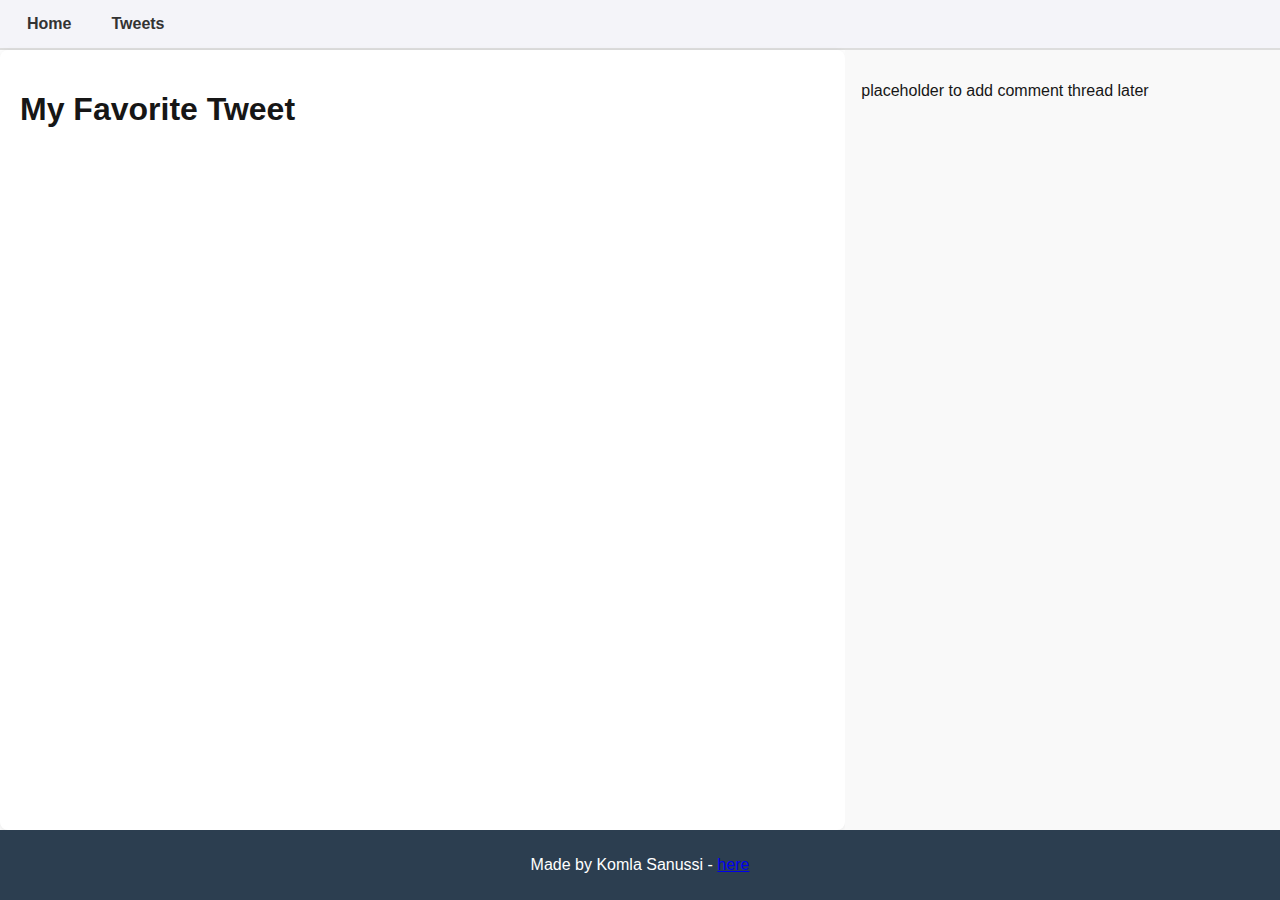
<file: css_basic/tweets.html>
<!DOCTYPE html>
<html lang="en">
<head>
  <meta charset="utf-8">
  <meta name="viewport" content="width=device-width, initial-scale=1">
  <title>My First Portfolio - Tweets</title>
  <link href="base.css" rel="stylesheet">
  <link href="styles.css" rel="stylesheet">
</head>
<body>
  <header>
    <ul>
      <li><a href="index.html">Home</a></li>
      <li><a href="tweets.html">Tweets</a></li>
    </ul>
  </header>

  <main>
    <article>
      <h1>My Favorite Tweet</h1>
      <blockquote class="twitter-tweet">
        <a href="https://x.com/KamilouSanussi/status/1958641492567970052"></a>
      </blockquote>
      <script async src="https://platform.twitter.com/widgets.js"></script>
    </article>

    <aside>
      <p>placeholder to add comment thread later</p>
    </aside>
  </main>

  <footer>
    <p>Made by Komla Sanussi - <a href="https://github.com/Kamisky1-Design" target="_blank">here</a></p>
  </footer>
</body>
</html>
</file>
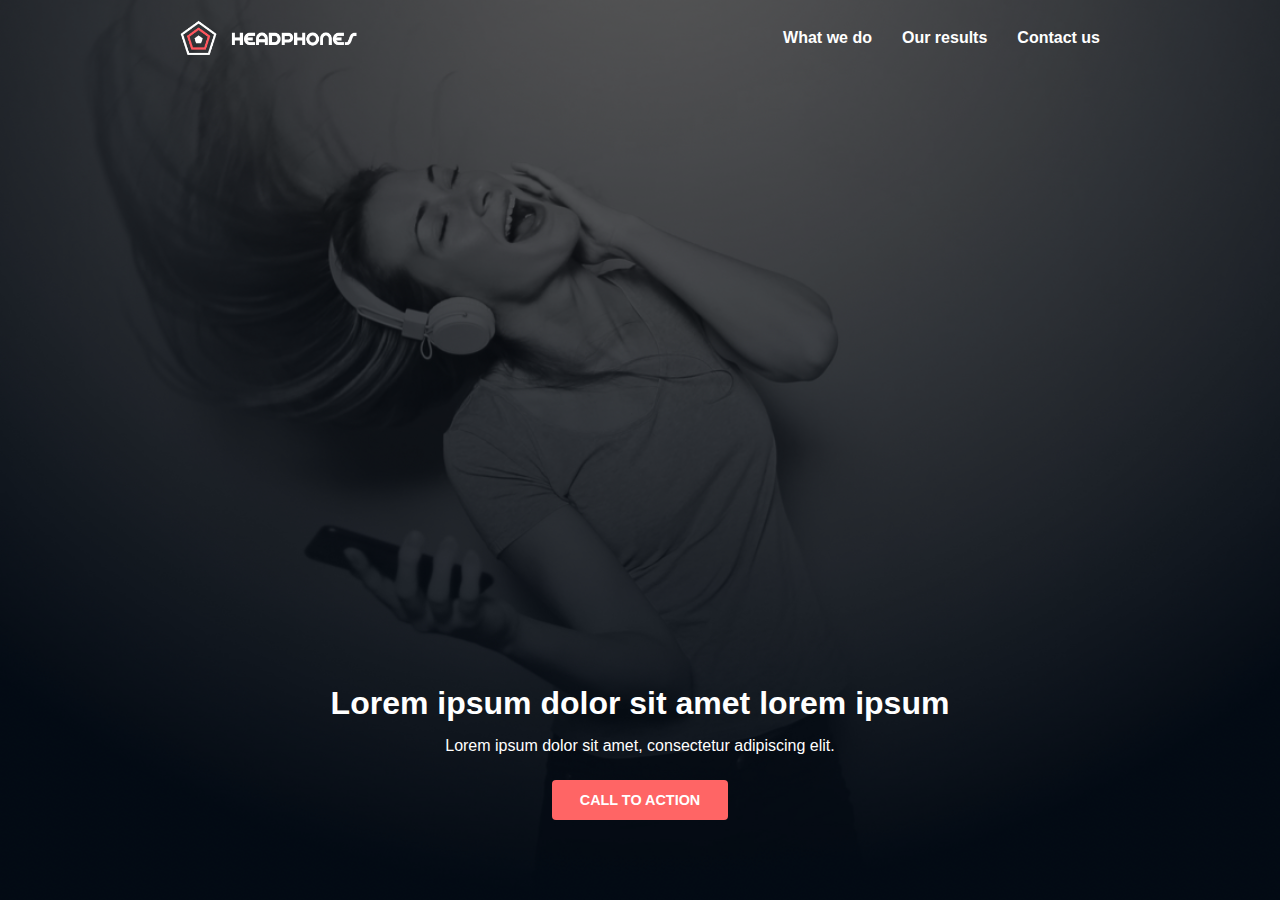
<file: headphones/0-index.html>
<!DOCTYPE html>
<html lang="en">
<head>
  <meta charset="UTF-8">
  <meta name="viewport" content="width=device-width, initial-scale=1.0">
  <title>Headphones</title>
  <link rel="stylesheet" href="0-styles.css">
</head>
<body>
  <header>
    <nav>
      <div class="logo">
        <img src="image\logo_headphones.png" alt="Headphones Logo">
      </div>
      <ul class="nav-links">
        <li><a href="#">What we do</a></li>
        <li><a href="#">Our results</a></li>
        <li><a href="#">Contact us</a></li>
      </ul>
    </nav>

    <section class="hero">
      <h2>Lorem ipsum dolor sit amet lorem ipsum</h2>
      <p>Lorem ipsum dolor sit amet, consectetur adipiscing elit.</p>
      <button class="cta-btn">CALL TO ACTION</button>
    </section>
  </header>
</body>
</html>
</file>
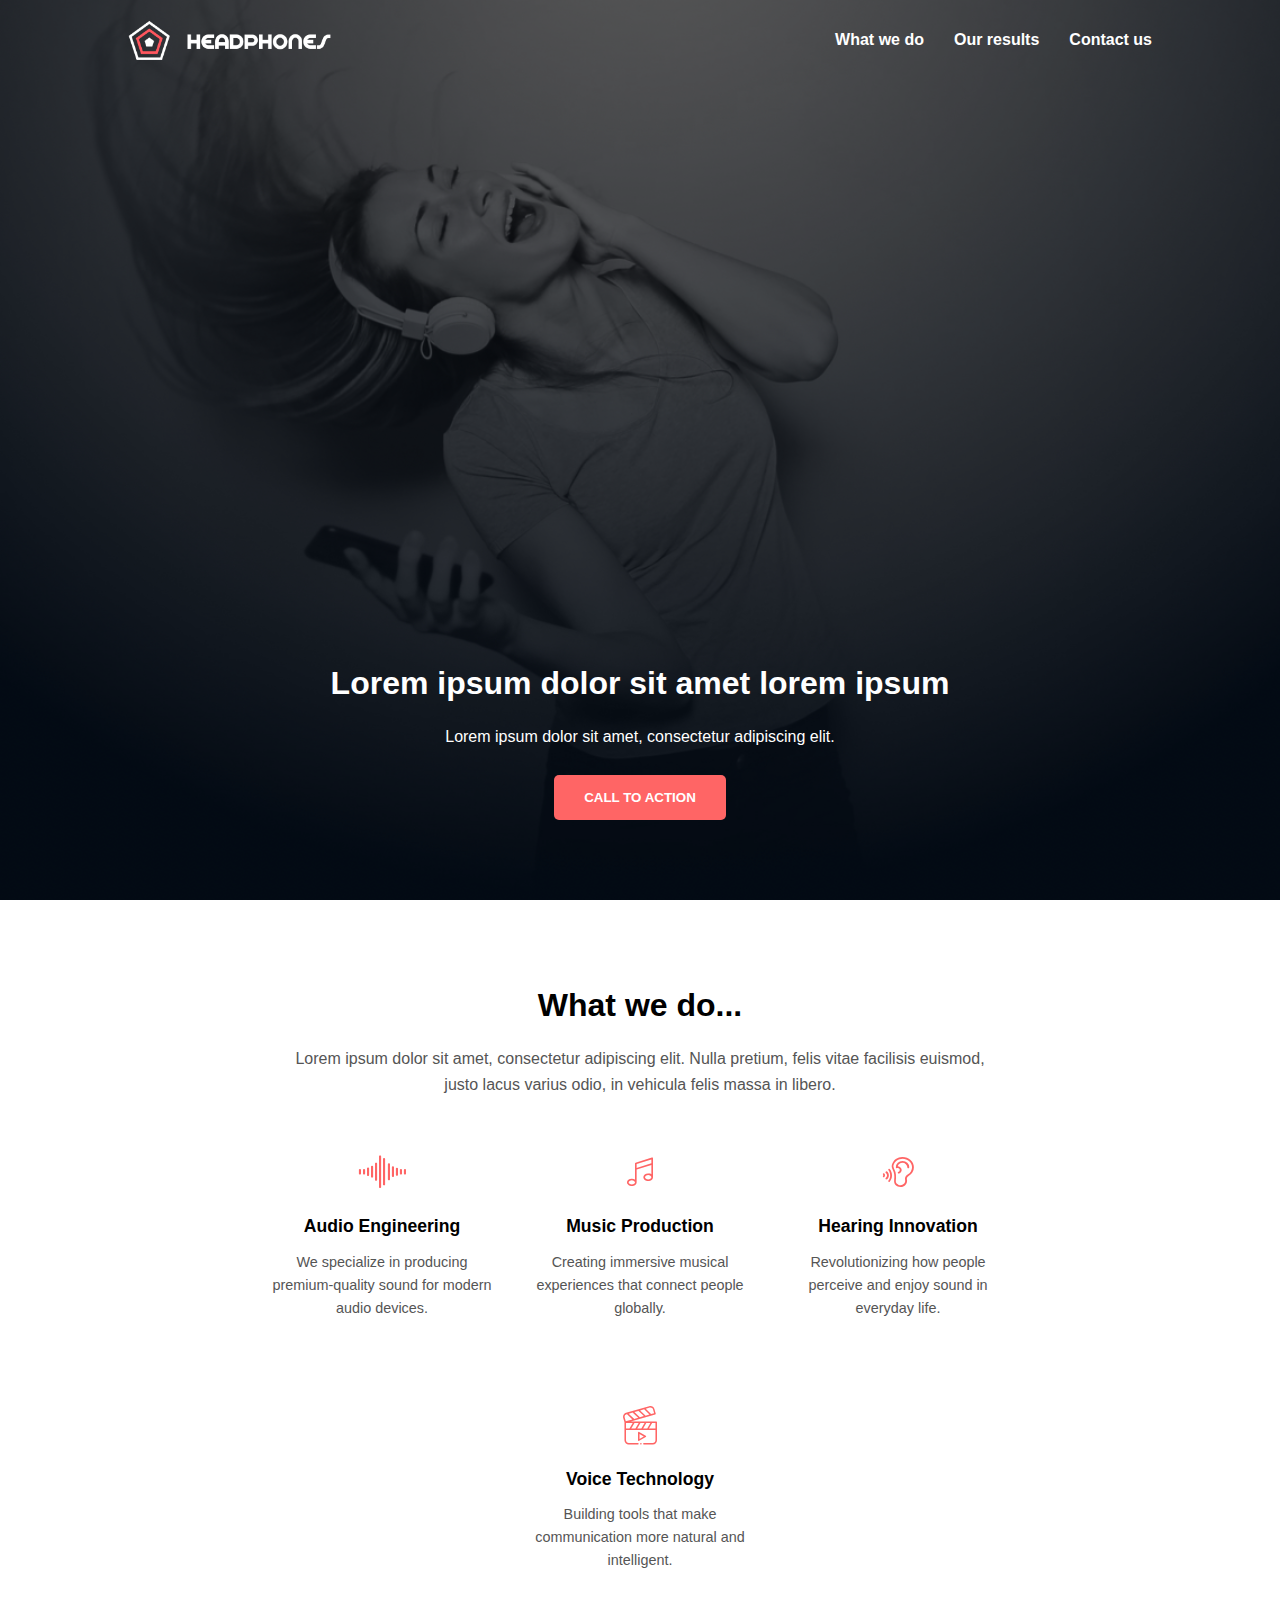
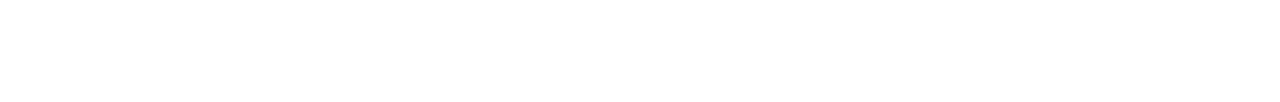
<file: headphones/1-index.html>
<!DOCTYPE html>
<html lang="en">
<head>
  <meta charset="UTF-8">
  <meta name="viewport" content="width=device-width, initial-scale=1.0">
  <title>Headphones</title>
  <link rel="stylesheet" href="1-styles.css">
  <link rel="stylesheet" href="icons/holberton_school-icon.css">
</head>
<body>
  <header>
    <nav>
      <div class="logo">
        <img src="image\logo_headphones.png" alt="Headphones Logo">
      </div>
      <ul class="nav-links">
        <li><a href="#what-we-do">What we do</a></li>
        <li><a href="#our-results">Our results</a></li>
        <li><a href="#contact-us">Contact us</a></li>
      </ul>
    </nav>
    <div class="hero">
      <h2>Lorem ipsum dolor sit amet lorem ipsum</h2>
      <p>Lorem ipsum dolor sit amet, consectetur adipiscing elit.</p>
      <button class="cta-btn">CALL TO ACTION</button>
    </div>
  </header>

  <section id="what-we-do" class="what-we-do">
    <h2>What we do...</h2>
    <p>Lorem ipsum dolor sit amet, consectetur adipiscing elit. 
       Nulla pretium, felis vitae facilisis euismod, justo lacus varius odio, 
       in vehicula felis massa in libero.</p>

    <div class="services">
      <div class="service">
        <span class="holberton_school-icon-ic_sound"></span>
        <h3>Audio Engineering</h3>
        <p>We specialize in producing premium-quality sound for modern audio devices.</p>
      </div>
      <div class="service">
        <span class="holberton_school-icon-ic_music"></span>
        <h3>Music Production</h3>
        <p>Creating immersive musical experiences that connect people globally.</p>
      </div>
      <div class="service">
        <span class="holberton_school-icon-ic_hearing"></span>
        <h3>Hearing Innovation</h3>
        <p>Revolutionizing how people perceive and enjoy sound in everyday life.</p>
      </div>
      <div class="service">
        <span class="holberton_school-icon-ic_voice"></span>
        <h3>Voice Technology</h3>
        <p>Building tools that make communication more natural and intelligent.</p>
      </div>
    </div>
  </section>
</body>
</html>
</file>
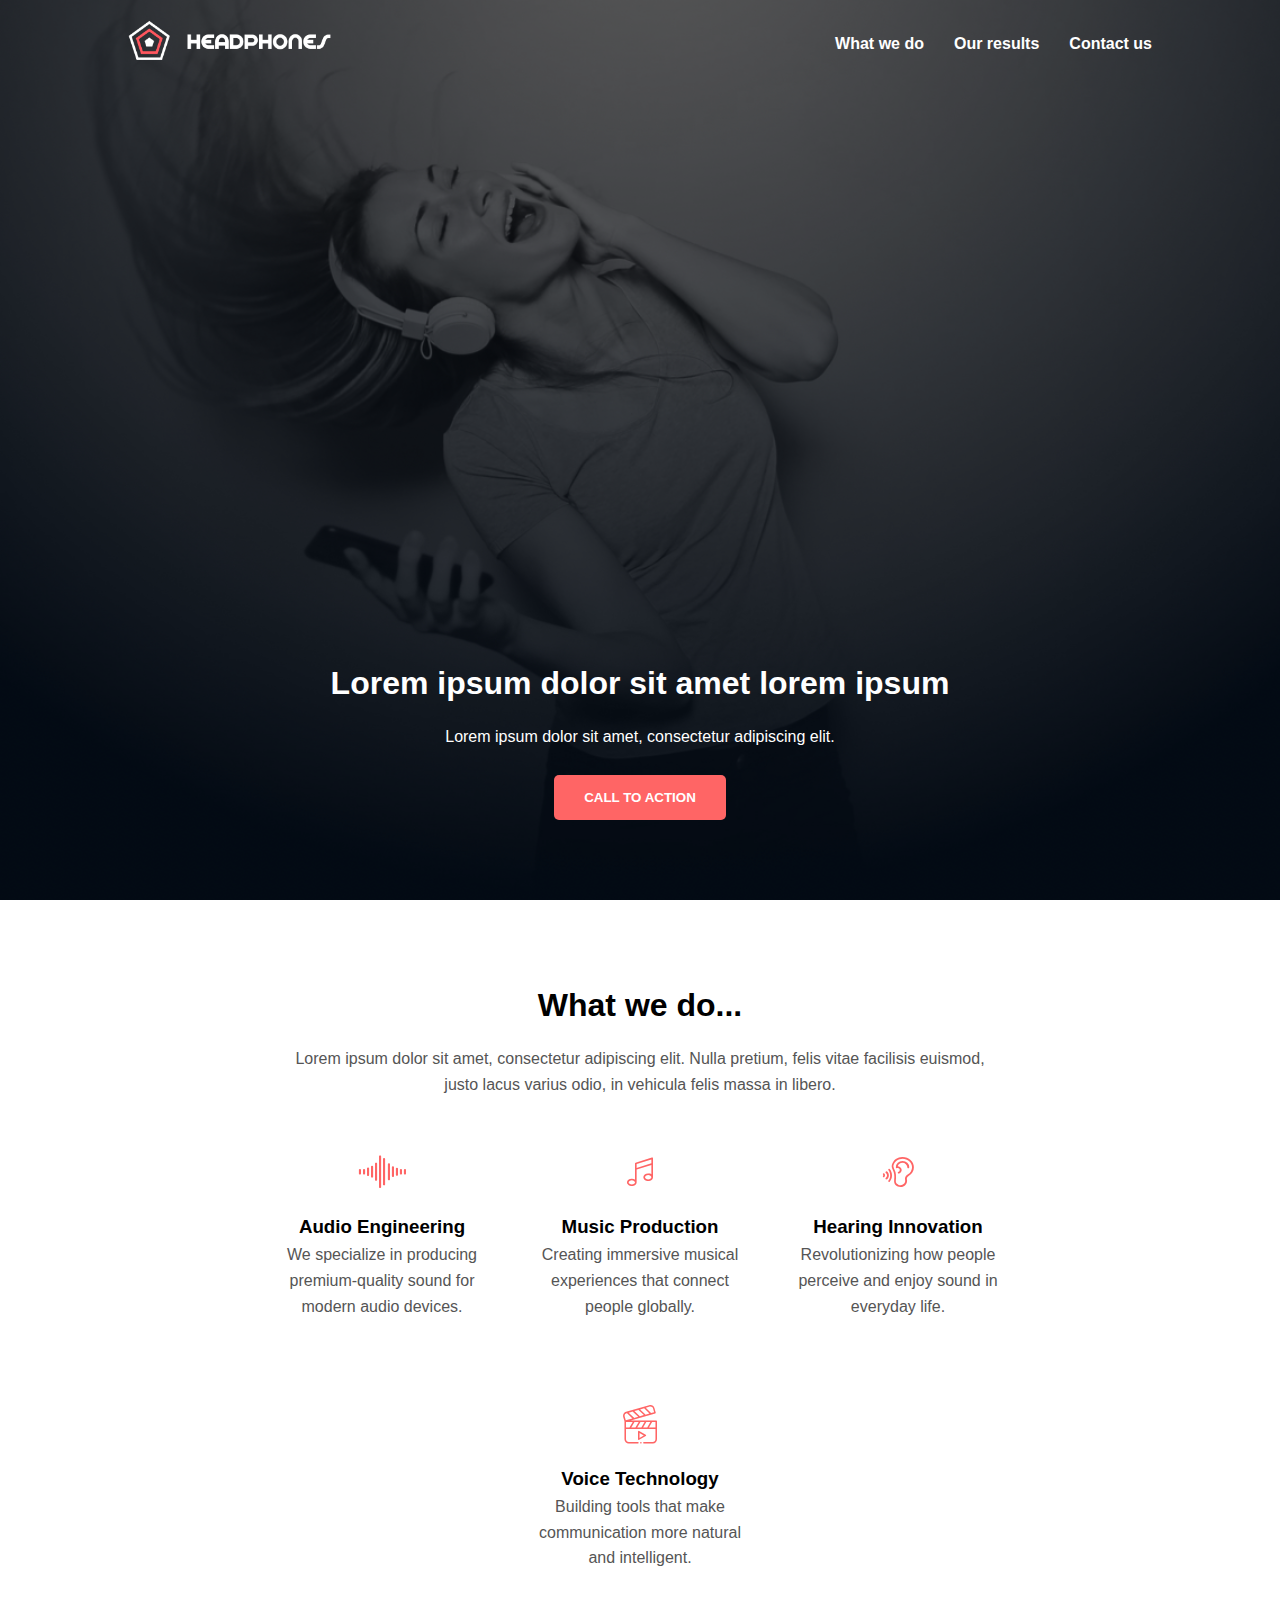
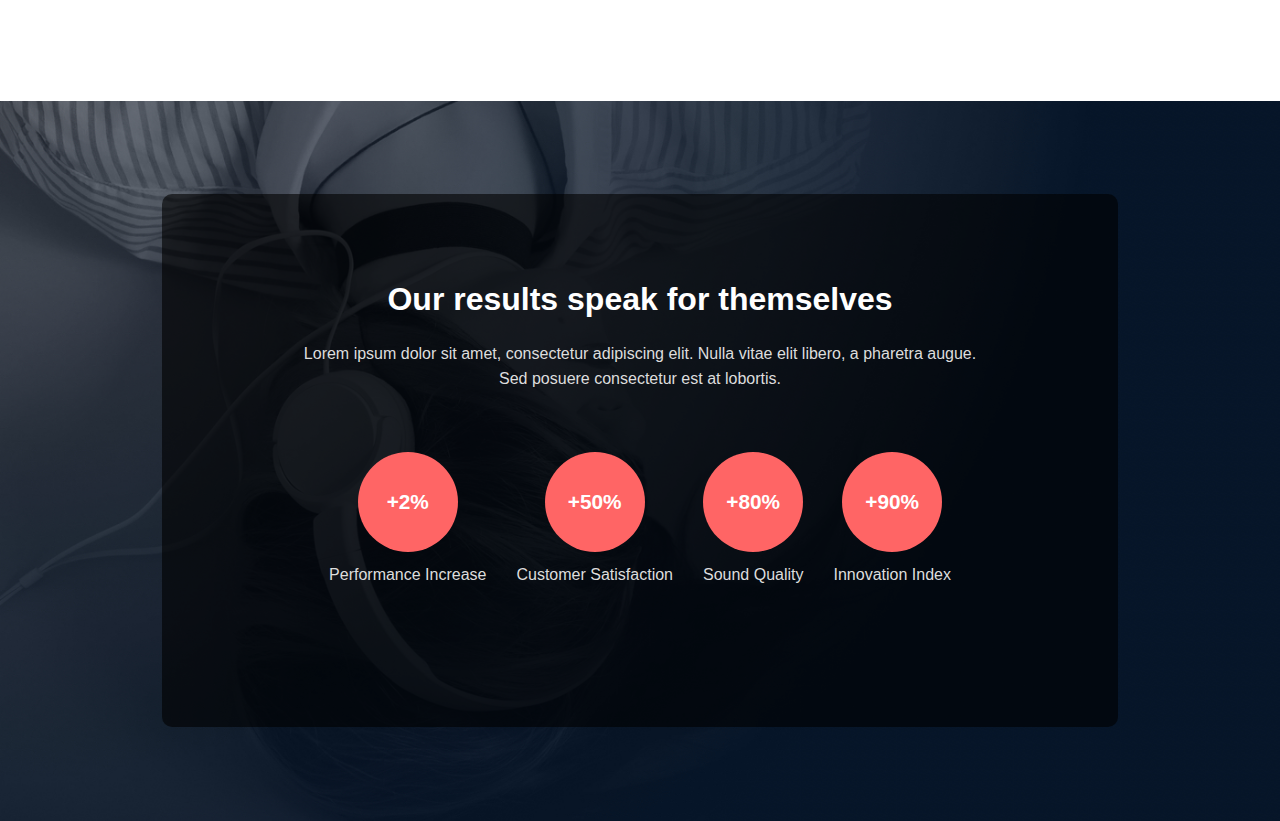
<file: headphones/2-index.html>
<!DOCTYPE html>
<html lang="en">
<head>
  <meta charset="UTF-8" />
  <meta name="viewport" content="width=device-width, initial-scale=1.0" />
  <title>Headphones</title>
  <link rel="stylesheet" href="2-styles.css" />
  <link rel="stylesheet" href="icons/holberton_school-icon.css" />
</head>
<body>
  <!-- Header Section -->
  <header>
    <nav>
      <div class="logo">
        <img src="image/logo_headphones.png" alt="Headphones Logo" />
      </div>
      <ul class="nav-links">
        <li><a href="#what-we-do">What we do</a></li>
        <li><a href="#our-results">Our results</a></li>
        <li><a href="#contact-us">Contact us</a></li>
      </ul>
    </nav>
    <div class="hero">
      <h2>Lorem ipsum dolor sit amet lorem ipsum</h2>
      <p>Lorem ipsum dolor sit amet, consectetur adipiscing elit.</p>
      <button class="cta-btn">CALL TO ACTION</button>
    </div>
  </header>

  <!-- What We Do Section -->
  <section id="what-we-do" class="what-we-do">
    <h2>What we do...</h2>
    <p>
      Lorem ipsum dolor sit amet, consectetur adipiscing elit. 
      Nulla pretium, felis vitae facilisis euismod, justo lacus varius odio, 
      in vehicula felis massa in libero.
    </p>

    <div class="services">
      <div class="service">
        <span class="holberton_school-icon-ic_sound"></span>
        <h3>Audio Engineering</h3>
        <p>We specialize in producing premium-quality sound for modern audio devices.</p>
      </div>
      <div class="service">
        <span class="holberton_school-icon-ic_music"></span>
        <h3>Music Production</h3>
        <p>Creating immersive musical experiences that connect people globally.</p>
      </div>
      <div class="service">
        <span class="holberton_school-icon-ic_hearing"></span>
        <h3>Hearing Innovation</h3>
        <p>Revolutionizing how people perceive and enjoy sound in everyday life.</p>
      </div>
      <div class="service">
        <span class="holberton_school-icon-ic_voice"></span>
        <h3>Voice Technology</h3>
        <p>Building tools that make communication more natural and intelligent.</p>
      </div>
    </div>
  </section>

  <!-- Our Results Section -->
  <section id="our-results" class="our-results">
    <div class="results-overlay">
      <h2>Our results speak for themselves</h2>
      <p>
        Lorem ipsum dolor sit amet, consectetur adipiscing elit. 
        Nulla vitae elit libero, a pharetra augue. 
        Sed posuere consectetur est at lobortis.
      </p>

      <div class="stats">
        <div class="stat">
          <div class="circle">
            <h3>+2%</h3>
          </div>
          <p>Performance Increase</p>
        </div>
        <div class="stat">
          <div class="circle">
            <h3>+50%</h3>
          </div>
          <p>Customer Satisfaction</p>
        </div>
        <div class="stat">
          <div class="circle">
            <h3>+80%</h3>
          </div>
          <p>Sound Quality</p>
        </div>
        <div class="stat">
          <div class="circle">
            <h3>+90%</h3>
          </div>
          <p>Innovation Index</p>
        </div>
      </div>
    </div>
  </section>
</body>
</html>
</file>
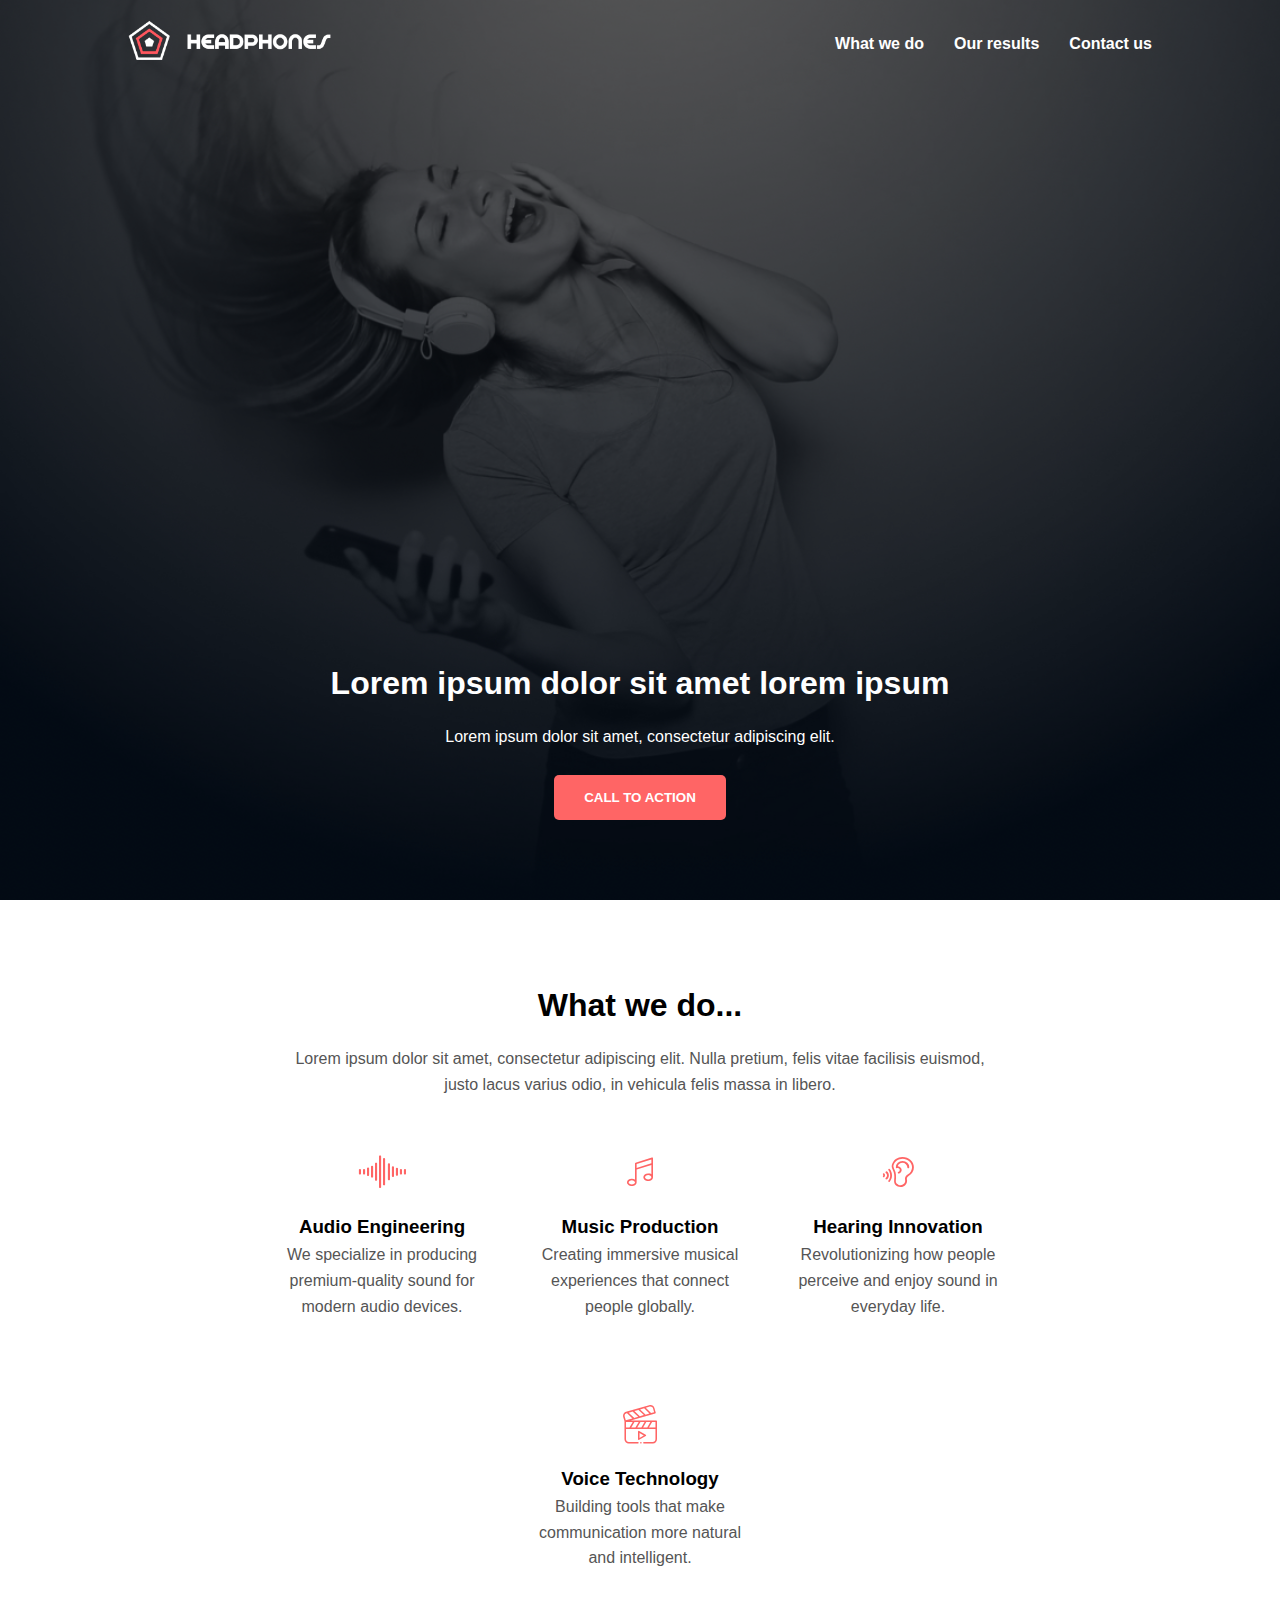
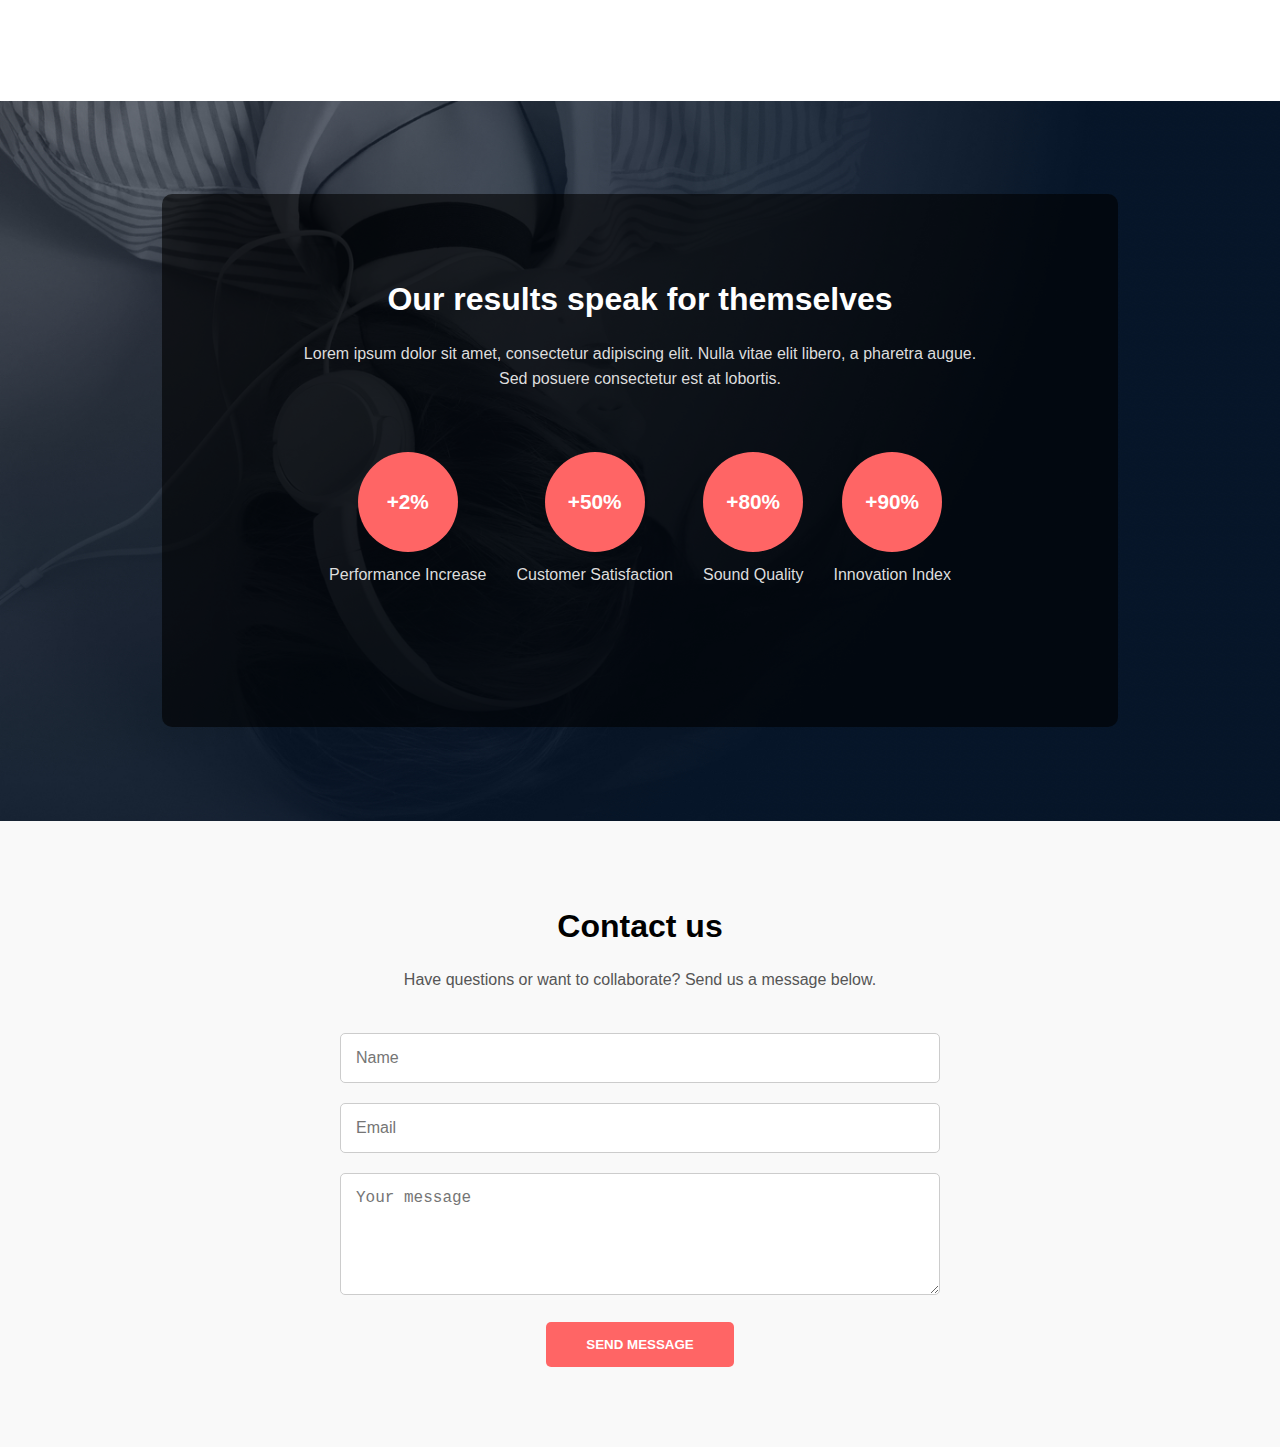
<file: headphones/3-index.html>
<!DOCTYPE html>
<html lang="en">
<head>
  <meta charset="UTF-8" />
  <meta name="viewport" content="width=device-width, initial-scale=1.0" />
  <title>Headphones</title>
  <link rel="stylesheet" href="3-styles.css" />
  <link rel="stylesheet" href="icons/holberton_school-icon.css" />
</head>
<body>
  <!-- Header Section -->
  <header>
    <nav>
      <div class="logo">
        <img src="image/logo_headphones.png" alt="Headphones Logo" />
      </div>
      <ul class="nav-links">
        <li><a href="#what-we-do">What we do</a></li>
        <li><a href="#our-results">Our results</a></li>
        <li><a href="#contact-us">Contact us</a></li>
      </ul>
    </nav>
    <div class="hero">
      <h2>Lorem ipsum dolor sit amet lorem ipsum</h2>
      <p>Lorem ipsum dolor sit amet, consectetur adipiscing elit.</p>
      <button class="cta-btn">CALL TO ACTION</button>
    </div>
  </header>

  <!-- What We Do Section -->
  <section id="what-we-do" class="what-we-do">
    <h2>What we do...</h2>
    <p>
      Lorem ipsum dolor sit amet, consectetur adipiscing elit. 
      Nulla pretium, felis vitae facilisis euismod, justo lacus varius odio, 
      in vehicula felis massa in libero.
    </p>

    <div class="services">
      <div class="service">
        <span class="holberton_school-icon-ic_sound"></span>
        <h3>Audio Engineering</h3>
        <p>We specialize in producing premium-quality sound for modern audio devices.</p>
      </div>
      <div class="service">
        <span class="holberton_school-icon-ic_music"></span>
        <h3>Music Production</h3>
        <p>Creating immersive musical experiences that connect people globally.</p>
      </div>
      <div class="service">
        <span class="holberton_school-icon-ic_hearing"></span>
        <h3>Hearing Innovation</h3>
        <p>Revolutionizing how people perceive and enjoy sound in everyday life.</p>
      </div>
      <div class="service">
        <span class="holberton_school-icon-ic_voice"></span>
        <h3>Voice Technology</h3>
        <p>Building tools that make communication more natural and intelligent.</p>
      </div>
    </div>
  </section>

  <!-- Our Results Section -->
  <section id="our-results" class="our-results">
    <div class="results-overlay">
      <h2>Our results speak for themselves</h2>
      <p>
        Lorem ipsum dolor sit amet, consectetur adipiscing elit. 
        Nulla vitae elit libero, a pharetra augue. 
        Sed posuere consectetur est at lobortis.
      </p>

      <div class="stats">
        <div class="stat">
          <div class="circle">
            <h3>+2%</h3>
          </div>
          <p>Performance Increase</p>
        </div>
        <div class="stat">
          <div class="circle">
            <h3>+50%</h3>
          </div>
          <p>Customer Satisfaction</p>
        </div>
        <div class="stat">
          <div class="circle">
            <h3>+80%</h3>
          </div>
          <p>Sound Quality</p>
        </div>
        <div class="stat">
          <div class="circle">
            <h3>+90%</h3>
          </div>
          <p>Innovation Index</p>
        </div>
      </div>
    </div>
  </section>

  <!-- Contact Us Section -->
  <section id="contact-us" class="contact-us">
    <h2>Contact us</h2>
    <p>Have questions or want to collaborate? Send us a message below.</p>
    
    <form class="contact-form" action="#" method="post">
      <div class="form-group">
        <input type="text" id="name" name="name" placeholder="Name" required />
      </div>
      <div class="form-group">
        <input type="email" id="email" name="email" placeholder="Email" required />
      </div>
      <div class="form-group">
        <textarea id="message" name="message" rows="5" placeholder="Your message" required></textarea>
      </div>
      <button type="submit" class="cta-btn">SEND MESSAGE</button>
    </form>
  </section>
</body>
</html>
</file>
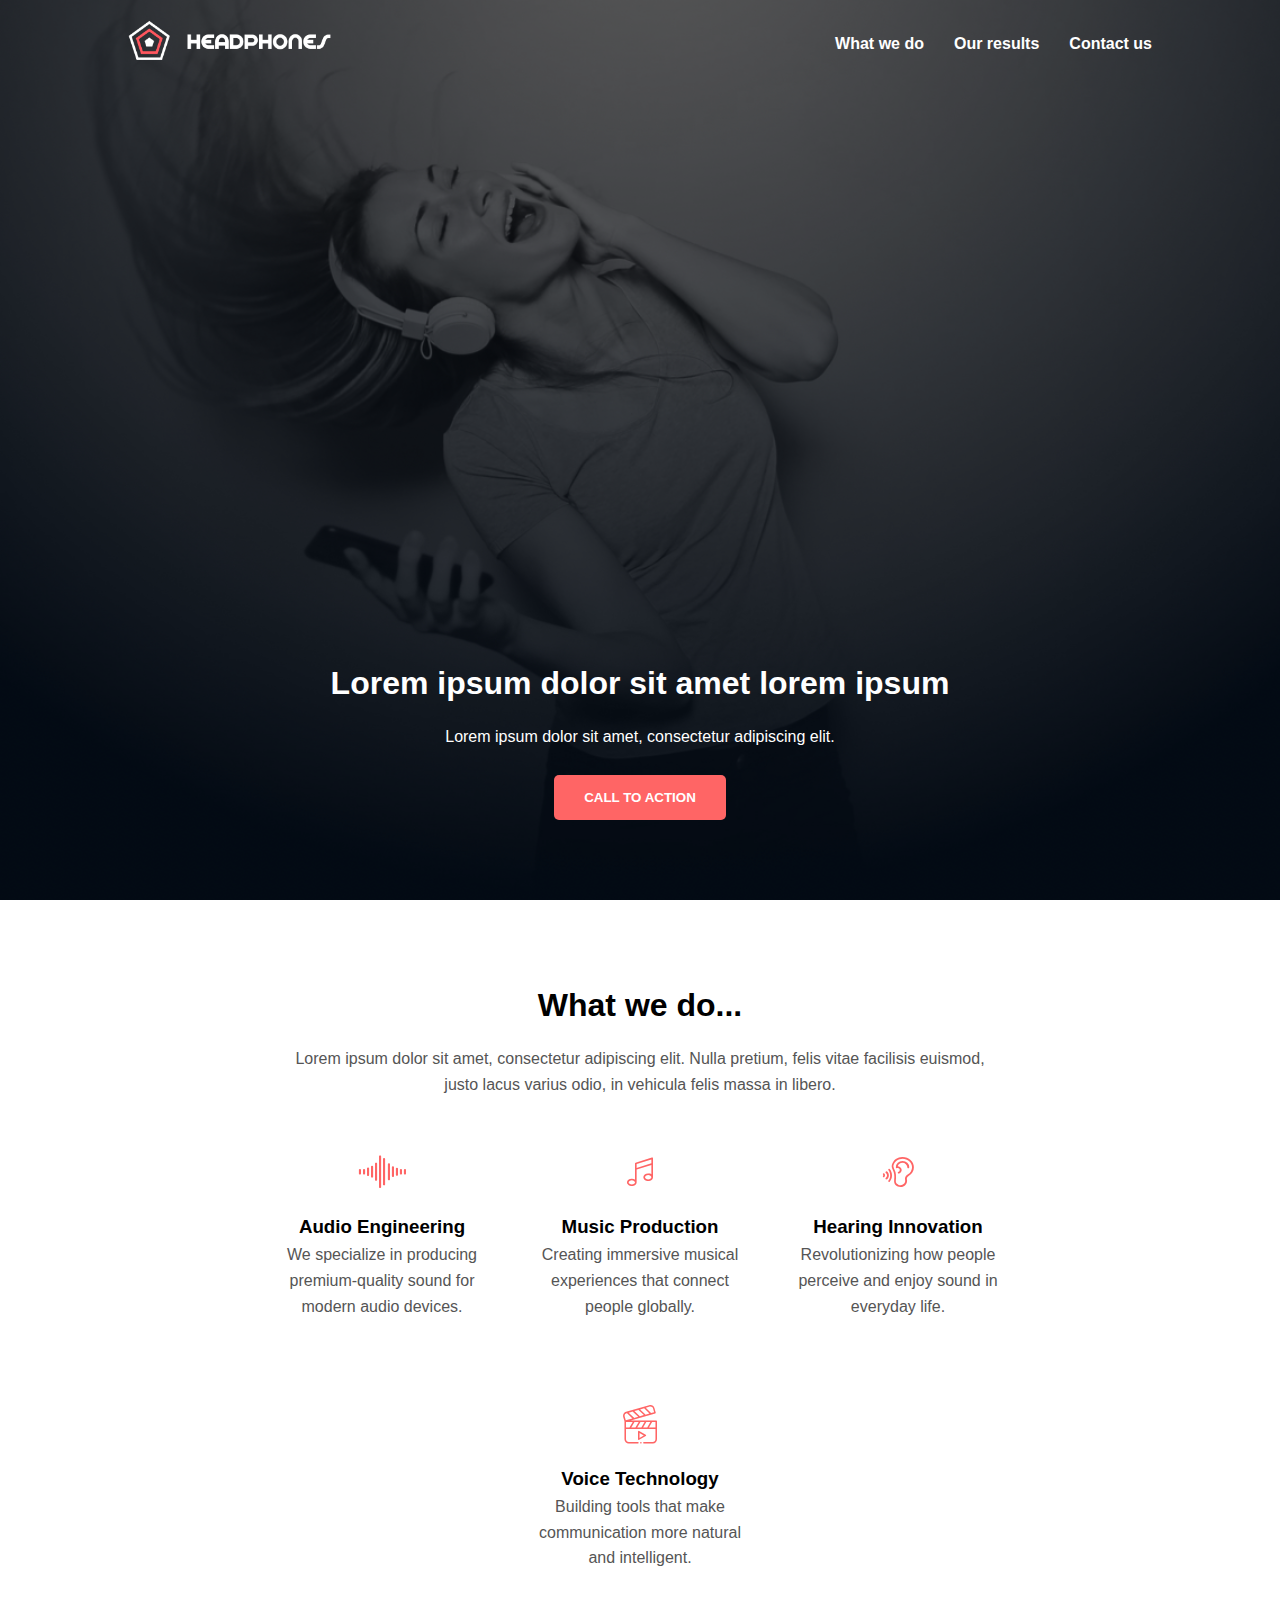
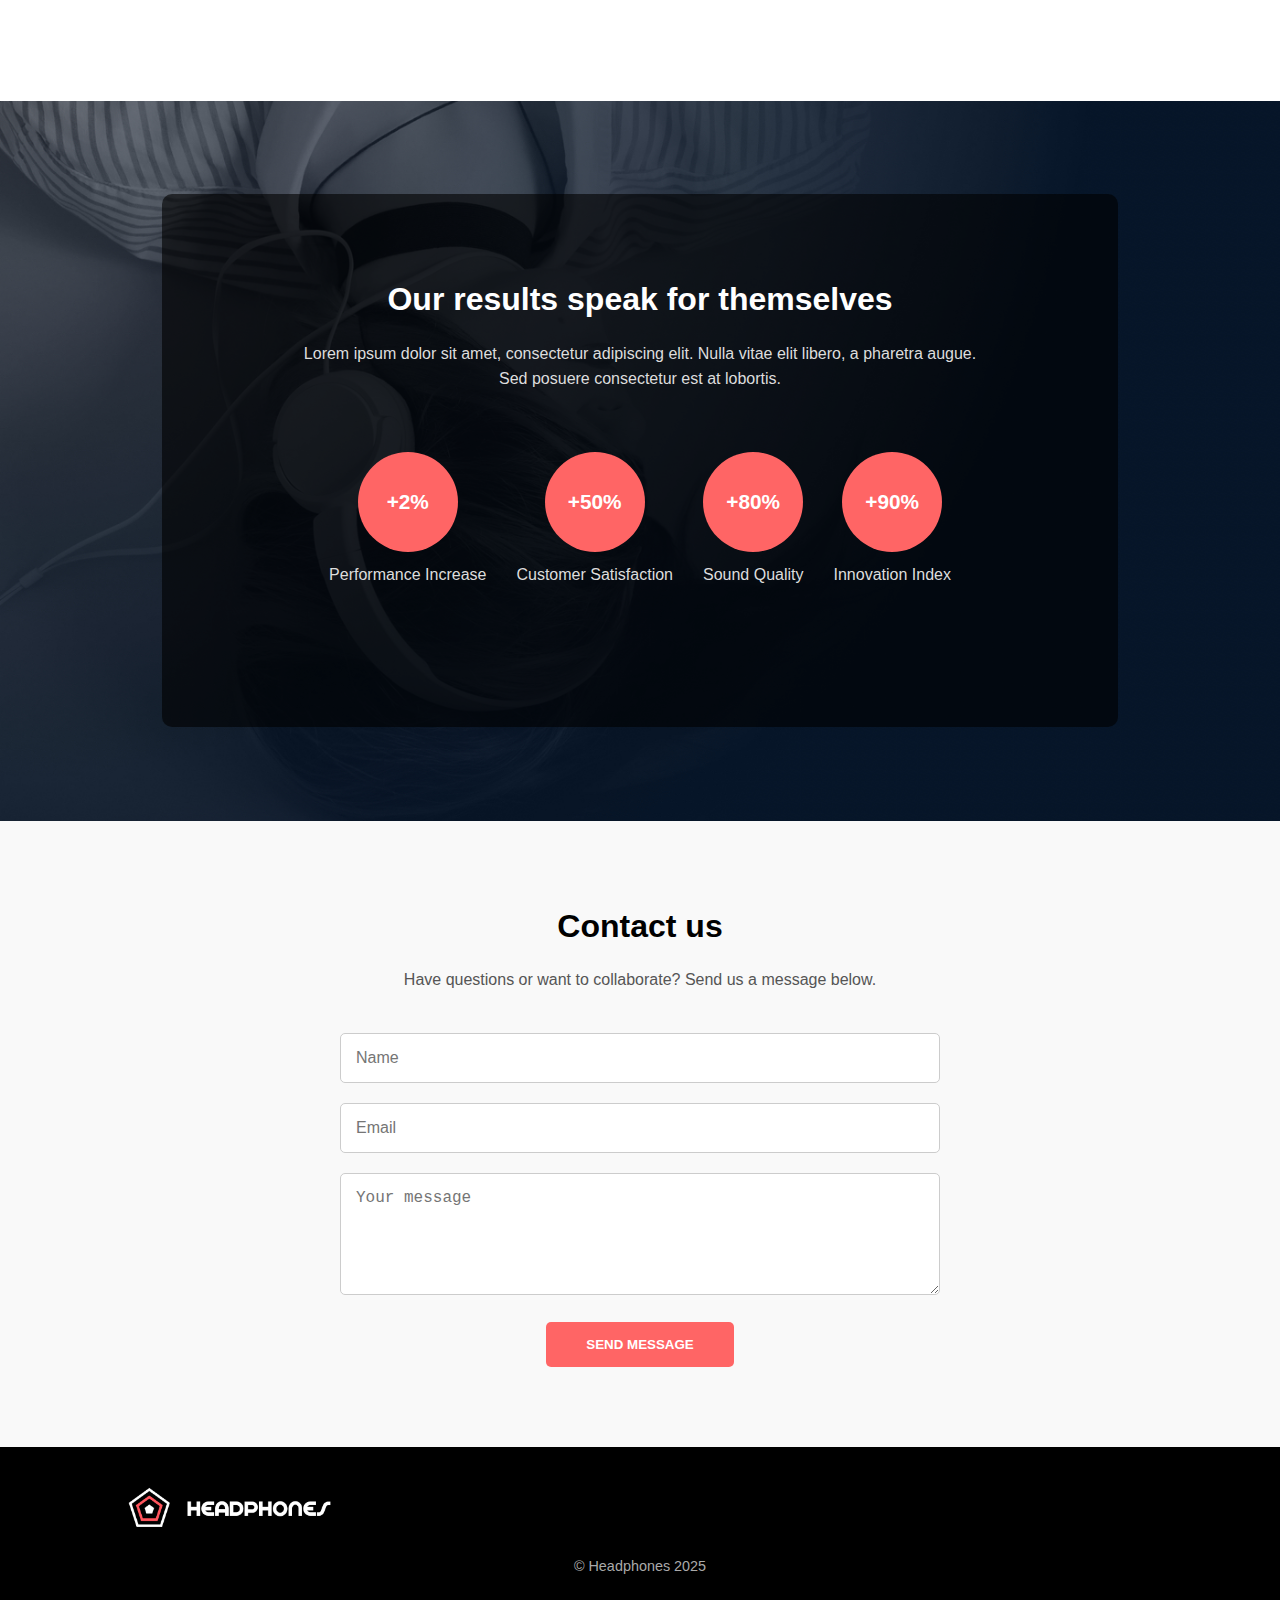
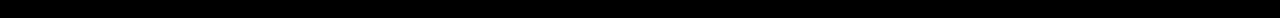
<file: headphones/4-index.html>
<!DOCTYPE html>
<html lang="en">
<head>
  <meta charset="UTF-8" />
  <meta name="viewport" content="width=device-width, initial-scale=1.0" />
  <title>Headphones</title>
  <link rel="stylesheet" href="4-styles.css" />
  <link rel="stylesheet" href="icons/holberton_school-icon.css" />
</head>
<body>
  <!-- Header Section -->
  <header>
    <nav>
      <div class="logo">
        <img src="image/logo_headphones.png" alt="Headphones Logo" />
      </div>
      <ul class="nav-links">
        <li><a href="#what-we-do">What we do</a></li>
        <li><a href="#our-results">Our results</a></li>
        <li><a href="#contact-us">Contact us</a></li>
      </ul>
    </nav>
    <div class="hero">
      <h2>Lorem ipsum dolor sit amet lorem ipsum</h2>
      <p>Lorem ipsum dolor sit amet, consectetur adipiscing elit.</p>
      <button class="cta-btn">CALL TO ACTION</button>
    </div>
  </header>

  <!-- What We Do Section -->
  <section id="what-we-do" class="what-we-do">
    <h2>What we do...</h2>
    <p>
      Lorem ipsum dolor sit amet, consectetur adipiscing elit. 
      Nulla pretium, felis vitae facilisis euismod, justo lacus varius odio, 
      in vehicula felis massa in libero.
    </p>

    <div class="services">
      <div class="service">
        <span class="holberton_school-icon-ic_sound"></span>
        <h3>Audio Engineering</h3>
        <p>We specialize in producing premium-quality sound for modern audio devices.</p>
      </div>
      <div class="service">
        <span class="holberton_school-icon-ic_music"></span>
        <h3>Music Production</h3>
        <p>Creating immersive musical experiences that connect people globally.</p>
      </div>
      <div class="service">
        <span class="holberton_school-icon-ic_hearing"></span>
        <h3>Hearing Innovation</h3>
        <p>Revolutionizing how people perceive and enjoy sound in everyday life.</p>
      </div>
      <div class="service">
        <span class="holberton_school-icon-ic_voice"></span>
        <h3>Voice Technology</h3>
        <p>Building tools that make communication more natural and intelligent.</p>
      </div>
    </div>
  </section>

  <!-- Our Results Section -->
  <section id="our-results" class="our-results">
    <div class="results-overlay">
      <h2>Our results speak for themselves</h2>
      <p>
        Lorem ipsum dolor sit amet, consectetur adipiscing elit. 
        Nulla vitae elit libero, a pharetra augue. 
        Sed posuere consectetur est at lobortis.
      </p>

      <div class="stats">
        <div class="stat">
          <div class="circle">
            <h3>+2%</h3>
          </div>
          <p>Performance Increase</p>
        </div>
        <div class="stat">
          <div class="circle">
            <h3>+50%</h3>
          </div>
          <p>Customer Satisfaction</p>
        </div>
        <div class="stat">
          <div class="circle">
            <h3>+80%</h3>
          </div>
          <p>Sound Quality</p>
        </div>
        <div class="stat">
          <div class="circle">
            <h3>+90%</h3>
          </div>
          <p>Innovation Index</p>
        </div>
      </div>
    </div>
  </section>

  <!-- Contact Us Section -->
  <section id="contact-us" class="contact-us">
    <h2>Contact us</h2>
    <p>Have questions or want to collaborate? Send us a message below.</p>
    
    <form class="contact-form" action="#" method="post">
      <div class="form-group">
        <input type="text" id="name" name="name" placeholder="Name" required />
      </div>
      <div class="form-group">
        <input type="email" id="email" name="email" placeholder="Email" required />
      </div>
      <div class="form-group">
        <textarea id="message" name="message" rows="5" placeholder="Your message" required></textarea>
      </div>
      <button type="submit" class="cta-btn">SEND MESSAGE</button>
    </form>
  </section>

  <!-- Footer Section -->
  <footer>
    <div class="footer-content">
      <div class="footer-logo">
        <img src="image/logo_headphones.png" alt="Headphones Logo" />
      </div>
      <div class="social-icons">
        <a href="#"><span class="holberton_school-icon-ic_facebook"></span></a>
        <a href="#"><span class="holberton_school-icon-ic_twitter"></span></a>
        <a href="#"><span class="holberton_school-icon-ic_instagram"></span></a>
      </div>
    </div>
    <p class="copyright">© Headphones 2025</p>
  </footer>
</body>
</html>
</file>
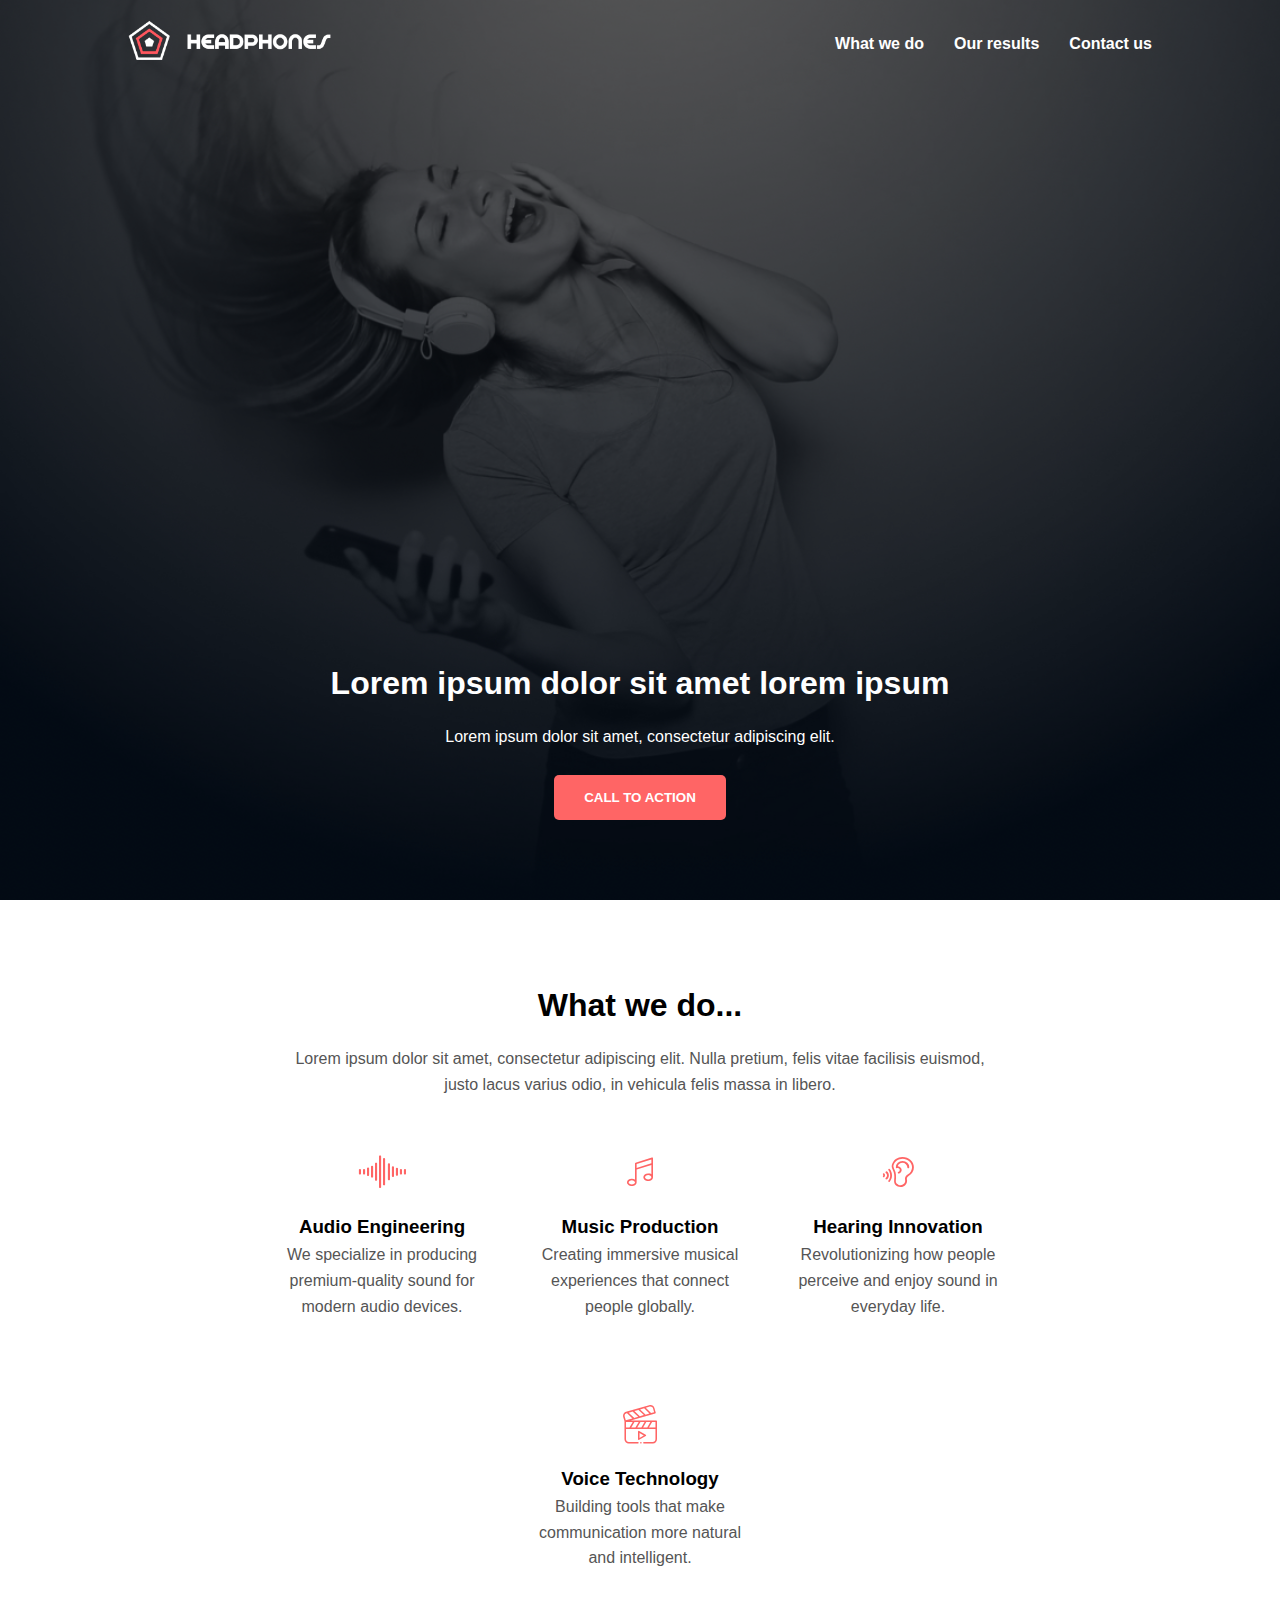
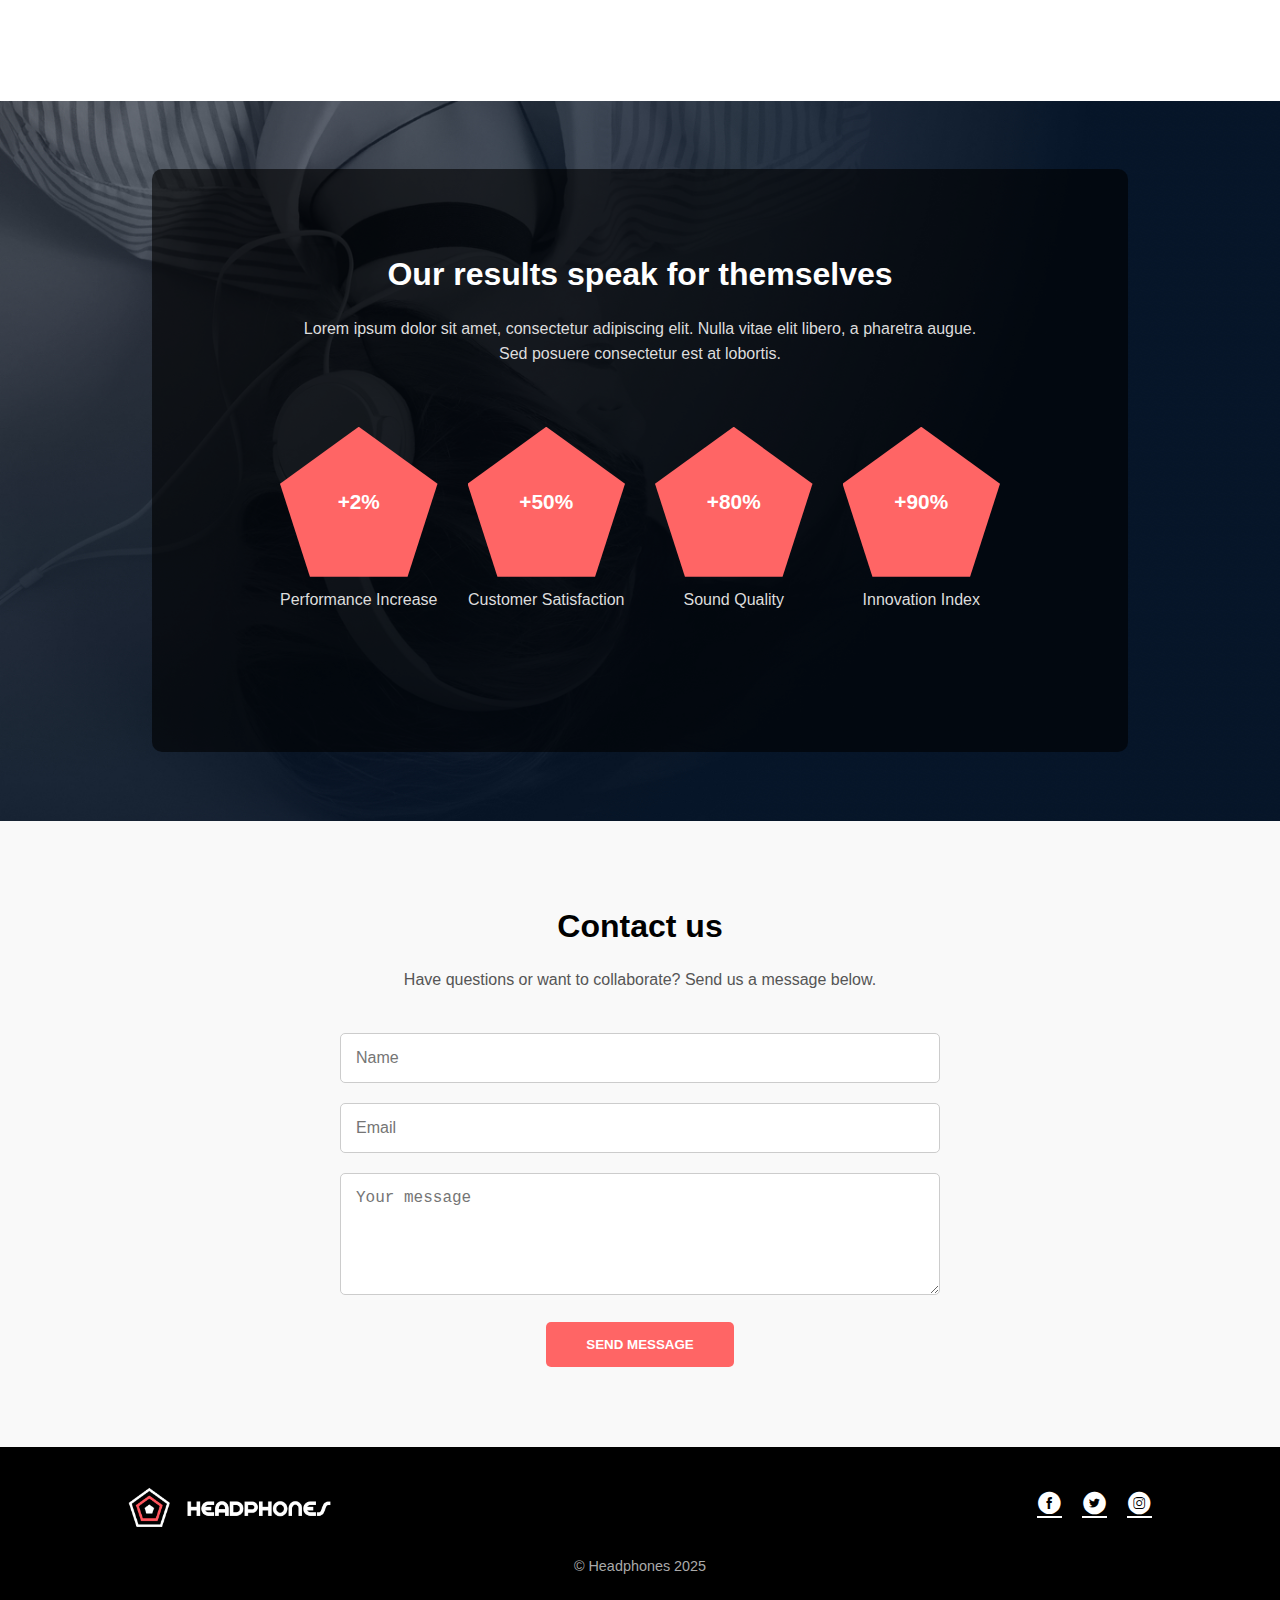
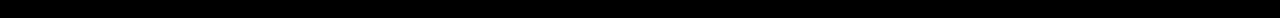
<file: headphones/6-index.html>
<!DOCTYPE html>
<html lang="en">
<head>
  <meta charset="UTF-8" />
  <meta name="viewport" content="width=device-width, initial-scale=1.0" />
  <title>Headphones</title>
  <link rel="stylesheet" href="6-styles.css" /> <!-- Change this line -->
  <link rel="stylesheet" href="icons/holberton_school-icon.css" />
</head>
<body>
  <!-- Header Section -->
  <header>
    <nav>
      <div class="logo">
        <img src="image/logo_headphones.png" alt="Headphones Logo" />
      </div>
      <ul class="nav-links">
        <li><a href="#what-we-do">What we do</a></li>
        <li><a href="#our-results">Our results</a></li>
        <li><a href="#contact-us">Contact us</a></li>
      </ul>
    </nav>
    <div class="hero">
      <h2>Lorem ipsum dolor sit amet lorem ipsum</h2>
      <p>Lorem ipsum dolor sit amet, consectetur adipiscing elit.</p>
      <button class="cta-btn">CALL TO ACTION</button>
    </div>
  </header>

  <!-- What We Do Section -->
  <section id="what-we-do" class="what-we-do">
    <h2>What we do...</h2>
    <p>
      Lorem ipsum dolor sit amet, consectetur adipiscing elit. 
      Nulla pretium, felis vitae facilisis euismod, justo lacus varius odio, 
      in vehicula felis massa in libero.
    </p>

    <div class="services">
      <div class="service">
        <span class="holberton_school-icon-ic_sound"></span>
        <h3>Audio Engineering</h3>
        <p>We specialize in producing premium-quality sound for modern audio devices.</p>
      </div>
      <div class="service">
        <span class="holberton_school-icon-ic_music"></span>
        <h3>Music Production</h3>
        <p>Creating immersive musical experiences that connect people globally.</p>
      </div>
      <div class="service">
        <span class="holberton_school-icon-ic_hearing"></span>
        <h3>Hearing Innovation</h3>
        <p>Revolutionizing how people perceive and enjoy sound in everyday life.</p>
      </div>
      <div class="service">
        <span class="holberton_school-icon-ic_voice"></span>
        <h3>Voice Technology</h3>
        <p>Building tools that make communication more natural and intelligent.</p>
      </div>
    </div>
  </section>

  <!-- Our Results Section -->
  <section id="our-results" class="our-results">
    <div class="results-overlay">
      <h2>Our results speak for themselves</h2>
      <p>
        Lorem ipsum dolor sit amet, consectetur adipiscing elit. 
        Nulla vitae elit libero, a pharetra augue. 
        Sed posuere consectetur est at lobortis.
      </p>

      <div class="stats">
        <div class="stat">
          <div class="pentagon"> <!-- Change this line -->
            <h3>+2%</h3>
          </div>
          <p>Performance Increase</p>
        </div>
        <div class="stat">
          <div class="pentagon"> <!-- Change this line -->
            <h3>+50%</h3>
          </div>
          <p>Customer Satisfaction</p>
        </div>
        <div class="stat">
          <div class="pentagon"> <!-- Change this line -->
            <h3>+80%</h3>
          </div>
          <p>Sound Quality</p>
        </div>
        <div class="stat">
          <div class="pentagon"> <!-- Change this line -->
            <h3>+90%</h3>
          </div>
          <p>Innovation Index</p>
        </div>
      </div>
    </div>
  </section>

  <!-- Contact Us Section -->
  <section id="contact-us" class="contact-us">
    <h2>Contact us</h2>
    <p>Have questions or want to collaborate? Send us a message below.</p>
    
    <form class="contact-form" action="#" method="post">
      <div class="form-group">
        <input type="text" id="name" name="name" placeholder="Name" required />
      </div>
      <div class="form-group">
        <input type="email" id="email" name="email" placeholder="Email" required />
      </div>
      <div class="form-group">
        <textarea id="message" name="message" rows="5" placeholder="Your message" required></textarea>
      </div>
      <button type="submit" class="cta-btn">SEND MESSAGE</button>
    </form>
  </section>

  <!-- Footer Section -->
  <footer>
    <div class="footer-content">
      <div class="footer-logo">
        <img src="image/logo_headphones.png" alt="Headphones Logo" />
      </div>
      <div class="social-icons">
        <a href="#"><span class="holberton_school-icon-ic_facebook"></span></a>
        <a href="#"><span class="holberton_school-icon-ic_twitter"></span></a>
        <a href="#"><span class="holberton_school-icon-ic_instagram"></span></a>
      </div>
    </div>
    <p class="copyright">© Headphones 2025</p>
  </footer>
</body>
</html>
</file>
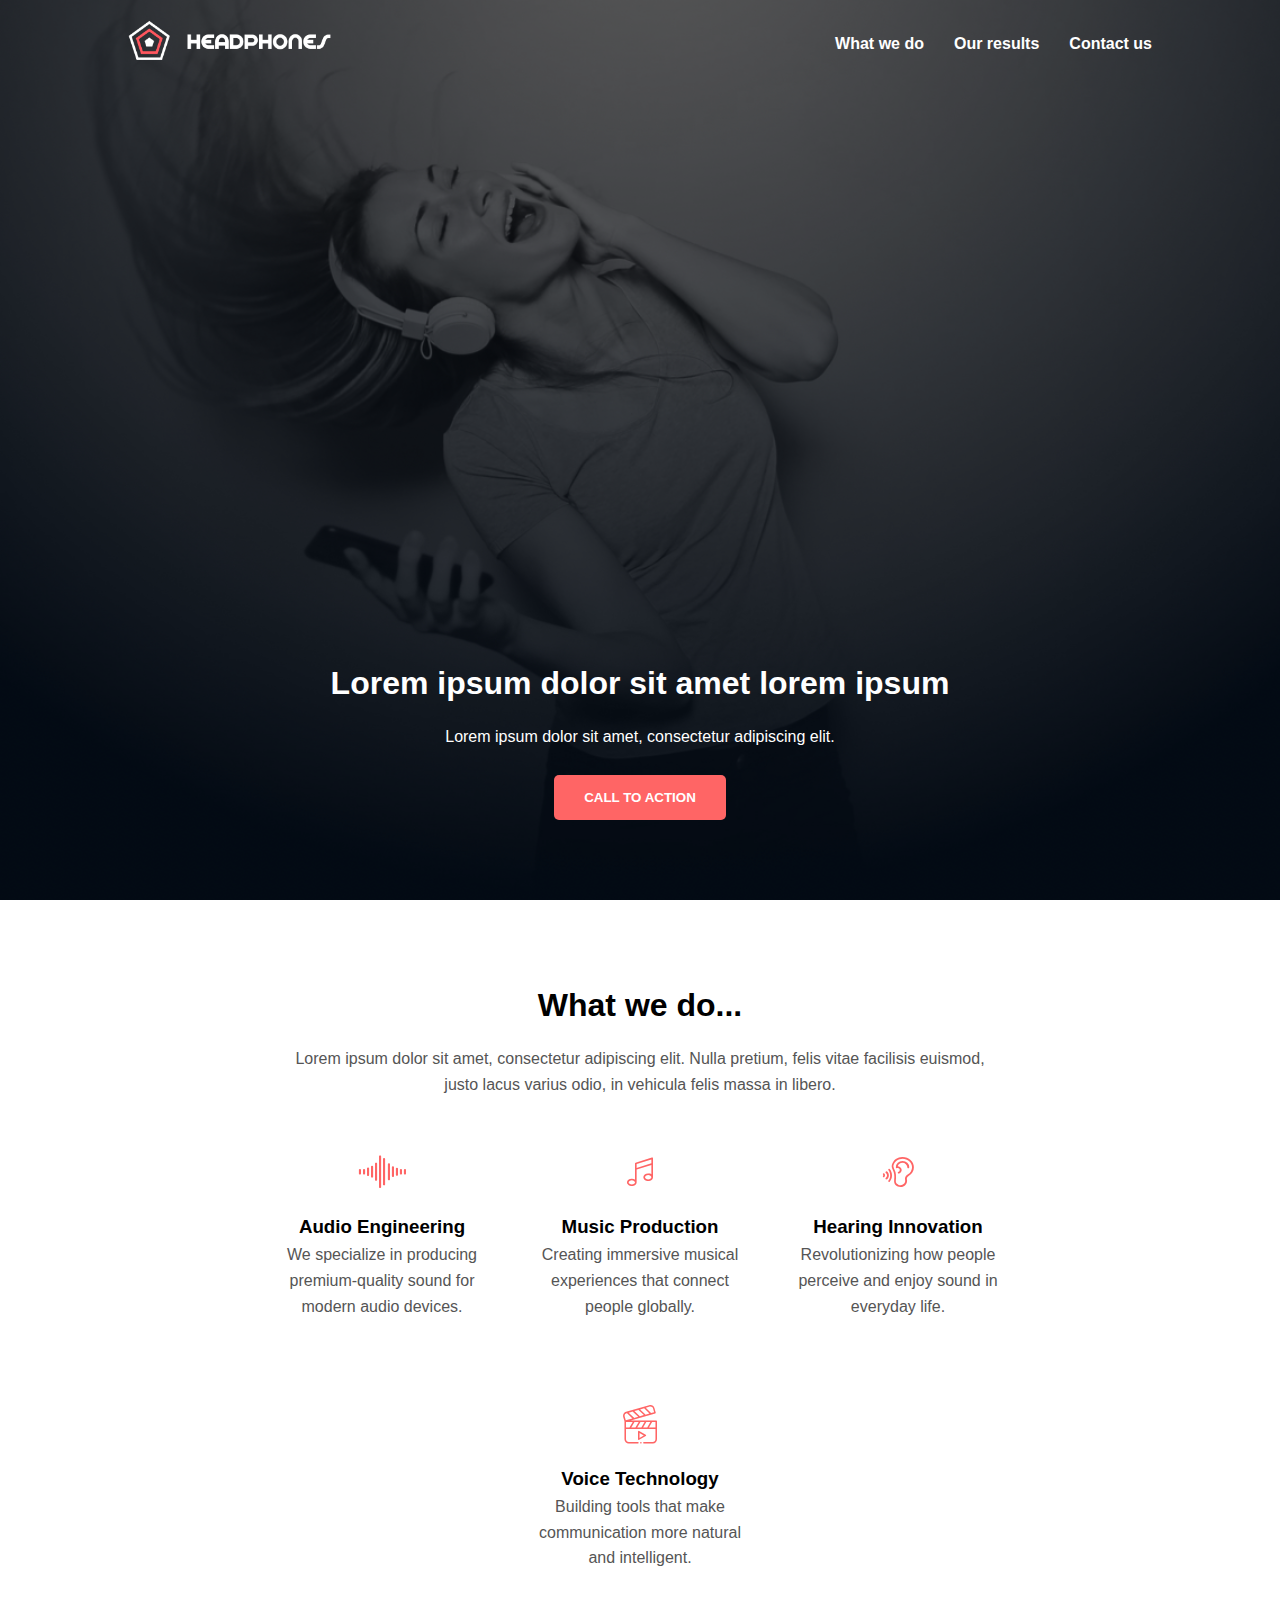
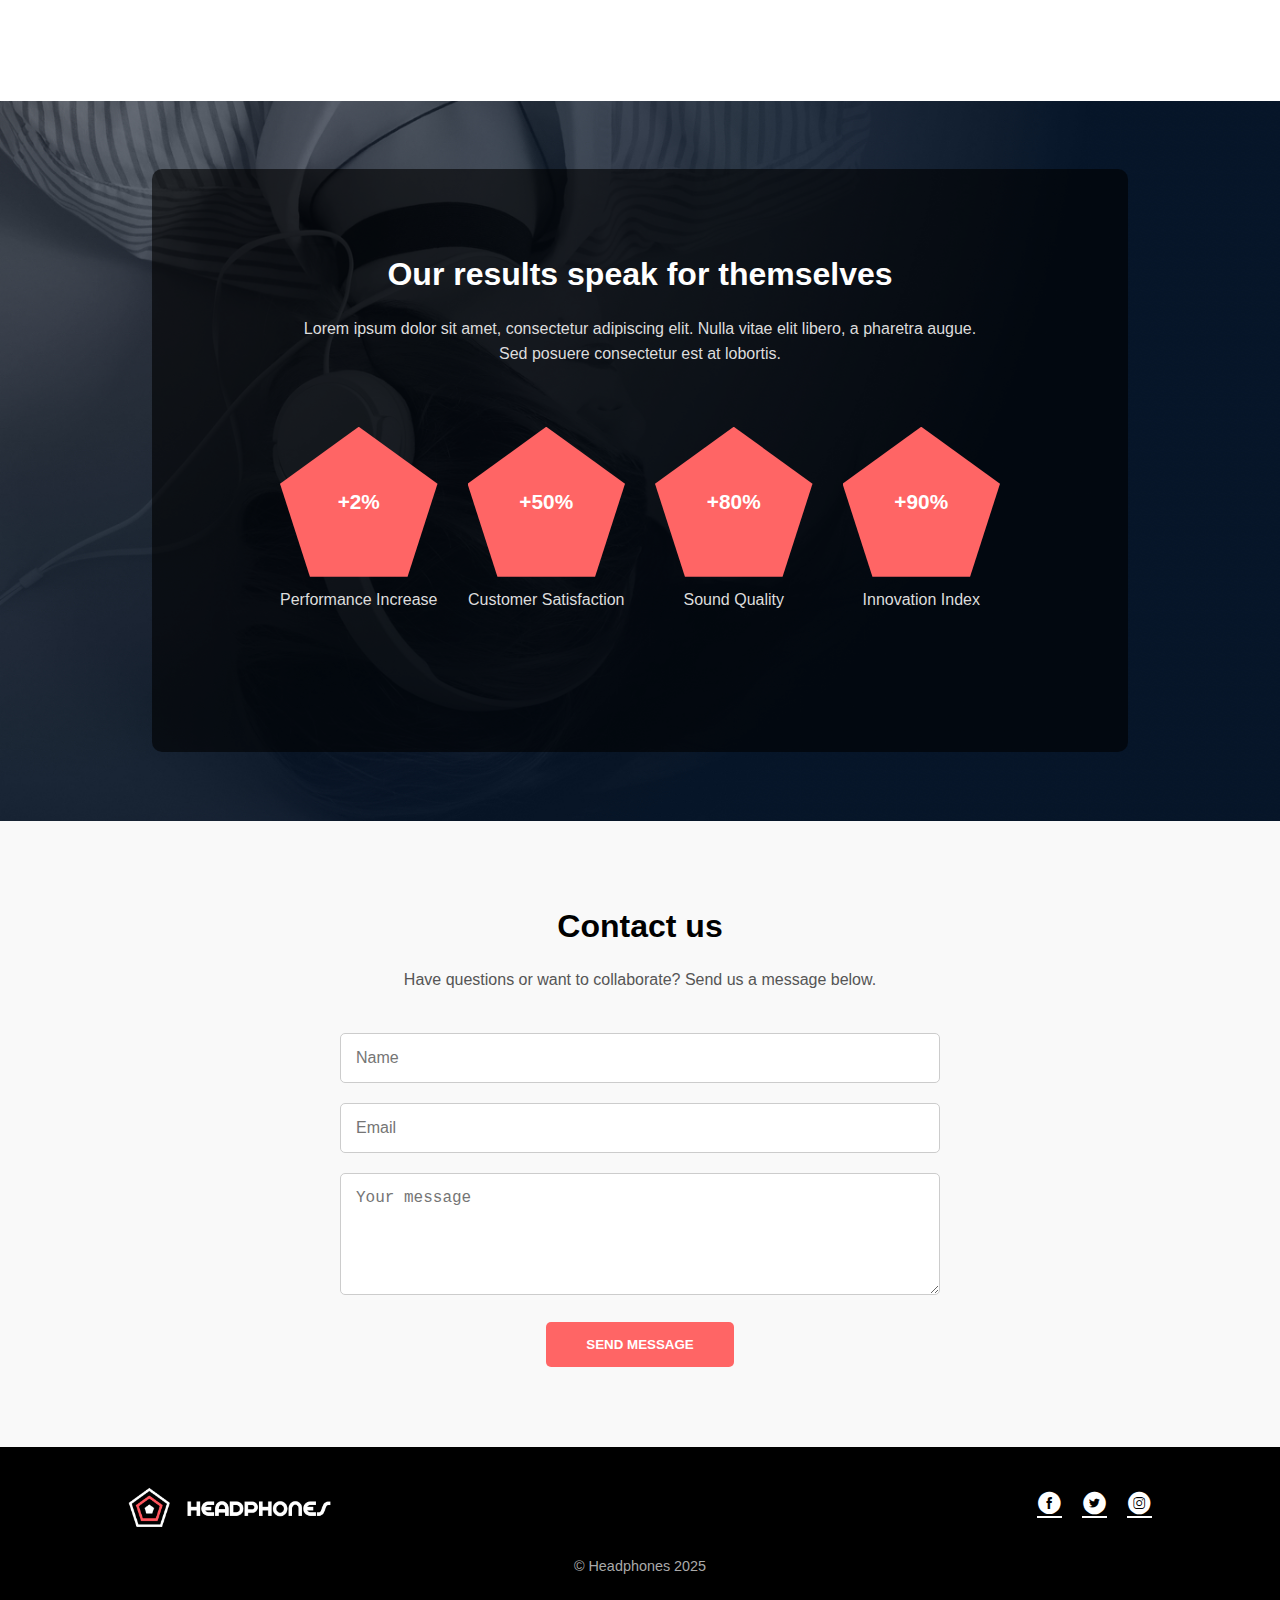
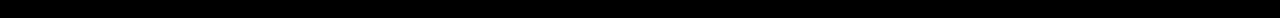
<file: headphones/7-index.html>
<!DOCTYPE html>
<html lang="en">
<head>
  <meta charset="UTF-8" />
  <meta name="viewport" content="width=device-width, initial-scale=1.0" />
  <title>Headphones</title>
  <link rel="stylesheet" href="7-styles.css" /> <!-- Updated stylesheet -->
  <link rel="stylesheet" href="icons/holberton_school-icon.css" />
</head>
<body>
  <!-- Header Section -->
  <header>
    <nav>
      <div class="logo">
        <img src="image/logo_headphones.png" alt="Headphones Logo" />
      </div>
      <ul class="nav-links">
        <li><a href="#what-we-do">What we do</a></li>
        <li><a href="#our-results">Our results</a></li>
        <li><a href="#contact-us">Contact us</a></li>
      </ul>
    </nav>
    <div class="hero">
      <h2>Lorem ipsum dolor sit amet lorem ipsum</h2>
      <p>Lorem ipsum dolor sit amet, consectetur adipiscing elit.</p>
      <button class="cta-btn">CALL TO ACTION</button>
    </div>
  </header>

  <!-- What We Do Section -->
  <section id="what-we-do" class="what-we-do">
    <h2>What we do...</h2>
    <p>
      Lorem ipsum dolor sit amet, consectetur adipiscing elit. 
      Nulla pretium, felis vitae facilisis euismod, justo lacus varius odio, 
      in vehicula felis massa in libero.
    </p>

    <div class="services">
      <div class="service">
        <span class="holberton_school-icon-ic_sound"></span>
        <h3>Audio Engineering</h3>
        <p>We specialize in producing premium-quality sound for modern audio devices.</p>
      </div>
      <div class="service">
        <span class="holberton_school-icon-ic_music"></span>
        <h3>Music Production</h3>
        <p>Creating immersive musical experiences that connect people globally.</p>
      </div>
      <div class="service">
        <span class="holberton_school-icon-ic_hearing"></span>
        <h3>Hearing Innovation</h3>
        <p>Revolutionizing how people perceive and enjoy sound in everyday life.</p>
      </div>
      <div class="service">
        <span class="holberton_school-icon-ic_voice"></span>
        <h3>Voice Technology</h3>
        <p>Building tools that make communication more natural and intelligent.</p>
      </div>
    </div>
  </section>

  <!-- Our Results Section -->
  <section id="our-results" class="our-results">
    <div class="results-overlay">
      <h2>Our results speak for themselves</h2>
      <p>
        Lorem ipsum dolor sit amet, consectetur adipiscing elit. 
        Nulla vitae elit libero, a pharetra augue. 
        Sed posuere consectetur est at lobortis.
      </p>

      <div class="stats">
        <div class="stat">
          <div class="pentagon">
            <h3>+2%</h3>
          </div>
          <p>Performance Increase</p>
        </div>
        <div class="stat">
          <div class="pentagon">
            <h3>+50%</h3>
          </div>
          <p>Customer Satisfaction</p>
        </div>
        <div class="stat">
          <div class="pentagon">
            <h3>+80%</h3>
          </div>
          <p>Sound Quality</p>
        </div>
        <div class="stat">
          <div class="pentagon">
            <h3>+90%</h3>
          </div>
          <p>Innovation Index</p>
        </div>
      </div>
    </div>
  </section>

  <!-- Contact Us Section -->
  <section id="contact-us" class="contact-us">
    <h2>Contact us</h2>
    <p>Have questions or want to collaborate? Send us a message below.</p>
    
    <form class="contact-form" action="#" method="post">
      <div class="form-group">
        <input type="text" id="name" name="name" placeholder="Name" required />
      </div>
      <div class="form-group">
        <input type="email" id="email" name="email" placeholder="Email" required />
      </div>
      <div class="form-group">
        <textarea id="message" name="message" rows="5" placeholder="Your message" required></textarea>
      </div>
      <button type="submit" class="cta-btn">SEND MESSAGE</button>
    </form>
  </section>

  <!-- Footer Section -->
  <footer>
    <div class="footer-content">
      <div class="footer-logo">
        <img src="image/logo_headphones.png" alt="Headphones Logo" />
      </div>
      <div class="social-icons">
        <a href="#"><span class="holberton_school-icon-ic_facebook"></span></a>
        <a href="#"><span class="holberton_school-icon-ic_twitter"></span></a>
        <a href="#"><span class="holberton_school-icon-ic_instagram"></span></a>
      </div>
    </div>
    <p class="copyright">© Headphones 2025</p>
  </footer>
</body>
</html>
</file>
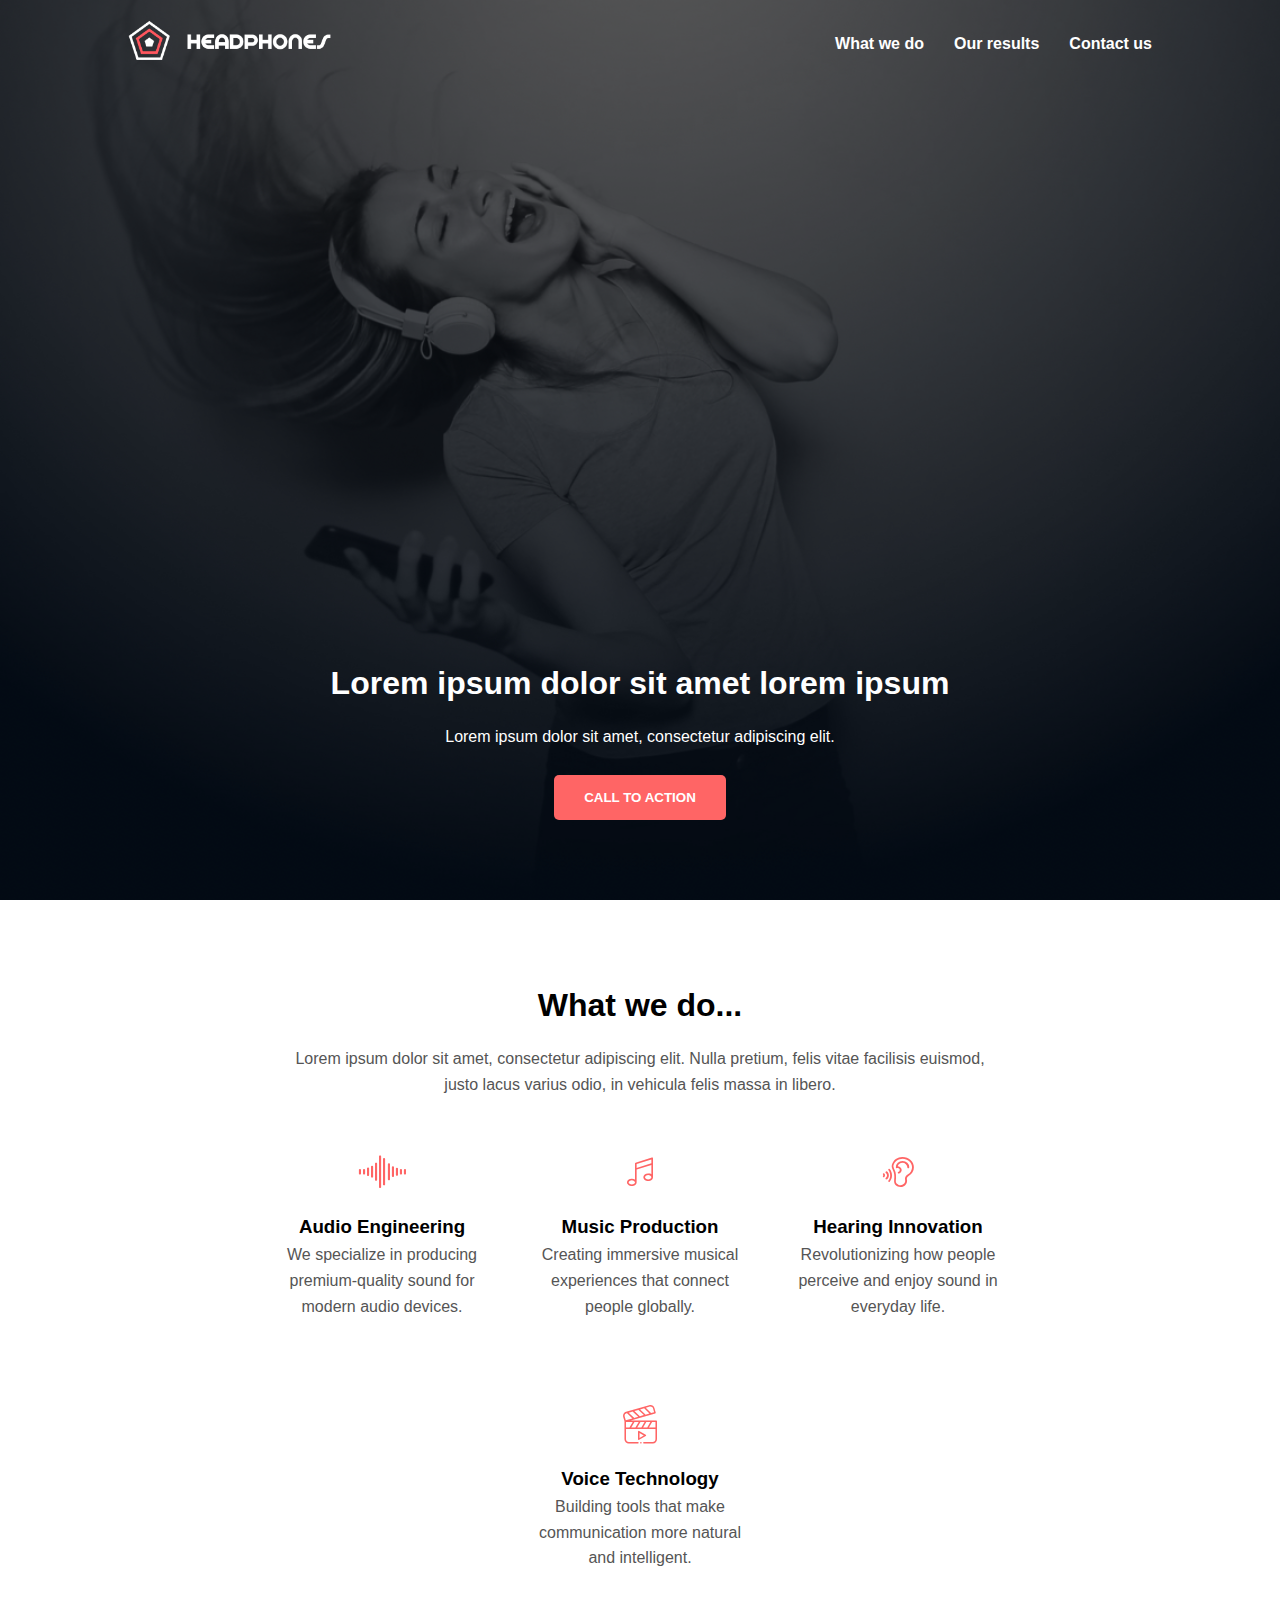
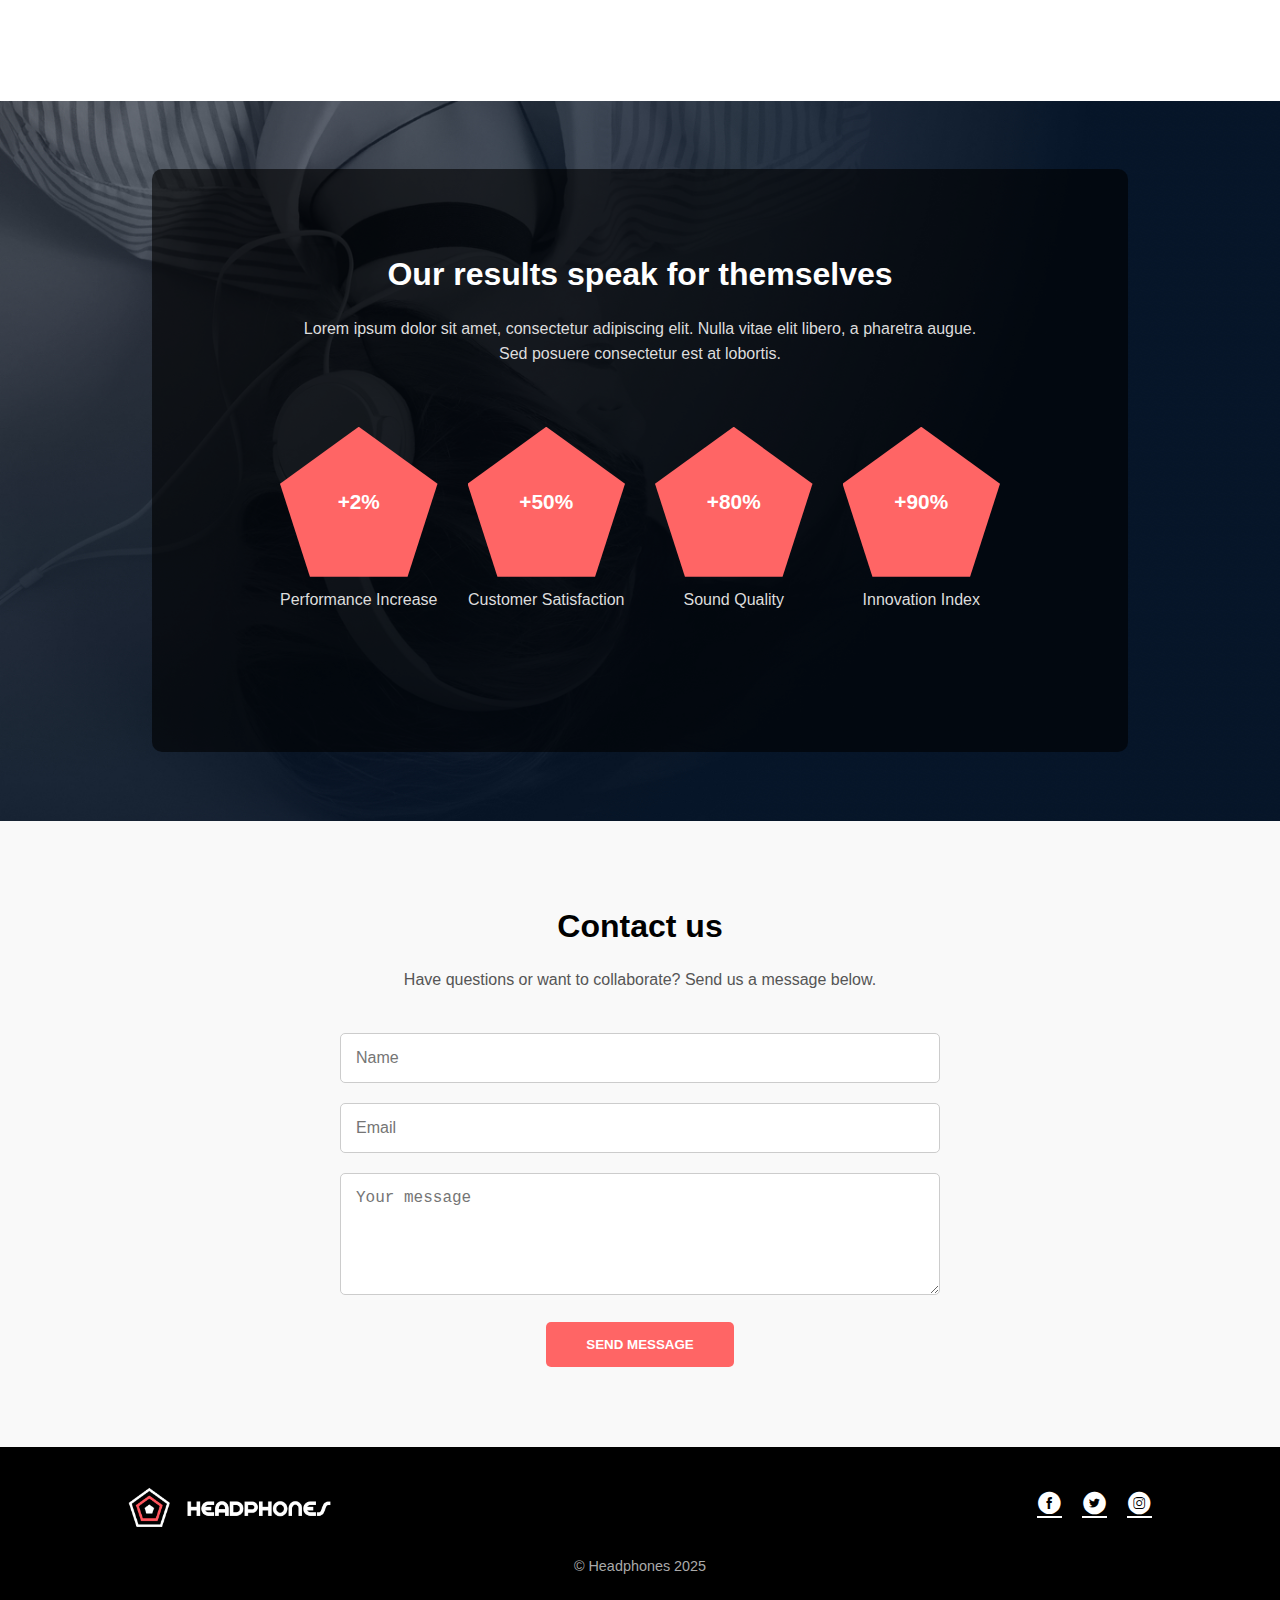
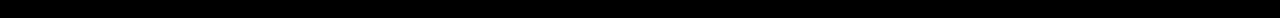
<file: headphones/8-index.html>
<!DOCTYPE html>
<html lang="en">
<head>
  <meta charset="UTF-8" />
  <meta name="viewport" content="width=device-width, initial-scale=1.0" />
  <title>Headphones</title>
  <link rel="stylesheet" href="8-styles.css" /> <!-- Updated stylesheet link -->
  <link rel="stylesheet" href="icons/holberton_school-icon.css" />
</head>
<body>
  <!-- Header Section -->
  <header>
    <nav>
      <div class="logo">
        <img src="image/logo_headphones.png" alt="Headphones Logo" />
      </div>

      <!-- Hamburger Menu (for small screens) -->
      <input type="checkbox" id="menu-toggle" class="menu-toggle">
      <label for="menu-toggle" class="hamburger">
        <span class="bar"></span>
        <span class="bar"></span>
        <span class="bar"></span>
      </label>

      <ul class="nav-links" id="nav-links">
        <li><a href="#what-we-do">What we do</a></li>
        <li><a href="#our-results">Our results</a></li>
        <li><a href="#contact-us">Contact us</a></li>
      </ul>
    </nav>
    <div class="hero">
      <h2>Lorem ipsum dolor sit amet lorem ipsum</h2>
      <p>Lorem ipsum dolor sit amet, consectetur adipiscing elit.</p>
      <button class="cta-btn">CALL TO ACTION</button>
    </div>
  </header>

  <!-- What We Do Section -->
  <section id="what-we-do" class="what-we-do">
    <h2>What we do...</h2>
    <p>
      Lorem ipsum dolor sit amet, consectetur adipiscing elit. 
      Nulla pretium, felis vitae facilisis euismod, justo lacus varius odio, 
      in vehicula felis massa in libero.
    </p>

    <div class="services">
      <div class="service">
        <span class="holberton_school-icon-ic_sound"></span>
        <h3>Audio Engineering</h3>
        <p>We specialize in producing premium-quality sound for modern audio devices.</p>
      </div>
      <div class="service">
        <span class="holberton_school-icon-ic_music"></span>
        <h3>Music Production</h3>
        <p>Creating immersive musical experiences that connect people globally.</p>
      </div>
      <div class="service">
        <span class="holberton_school-icon-ic_hearing"></span>
        <h3>Hearing Innovation</h3>
        <p>Revolutionizing how people perceive and enjoy sound in everyday life.</p>
      </div>
      <div class="service">
        <span class="holberton_school-icon-ic_voice"></span>
        <h3>Voice Technology</h3>
        <p>Building tools that make communication more natural and intelligent.</p>
      </div>
    </div>
  </section>

  <!-- Our Results Section -->
  <section id="our-results" class="our-results">
    <div class="results-overlay">
      <h2>Our results speak for themselves</h2>
      <p>
        Lorem ipsum dolor sit amet, consectetur adipiscing elit. 
        Nulla vitae elit libero, a pharetra augue. 
        Sed posuere consectetur est at lobortis.
      </p>

      <div class="stats">
        <div class="stat">
          <div class="pentagon">
            <h3>+2%</h3>
          </div>
          <p>Performance Increase</p>
        </div>
        <div class="stat">
          <div class="pentagon">
            <h3>+50%</h3>
          </div>
          <p>Customer Satisfaction</p>
        </div>
        <div class="stat">
          <div class="pentagon">
            <h3>+80%</h3>
          </div>
          <p>Sound Quality</p>
        </div>
        <div class="stat">
          <div class="pentagon">
            <h3>+90%</h3>
          </div>
          <p>Innovation Index</p>
        </div>
      </div>
    </div>
  </section>

  <!-- Contact Us Section -->
  <section id="contact-us" class="contact-us">
    <h2>Contact us</h2>
    <p>Have questions or want to collaborate? Send us a message below.</p>
    
    <form class="contact-form" action="#" method="post">
      <div class="form-group">
        <input type="text" id="name" name="name" placeholder="Name" required />
      </div>
      <div class="form-group">
        <input type="email" id="email" name="email" placeholder="Email" required />
      </div>
      <div class="form-group">
        <textarea id="message" name="message" rows="5" placeholder="Your message" required></textarea>
      </div>
      <button type="submit" class="cta-btn">SEND MESSAGE</button>
    </form>
  </section>

  <!-- Footer Section -->
  <footer>
    <div class="footer-content">
      <div class="footer-logo">
        <img src="image/logo_headphones.png" alt="Headphones Logo" />
      </div>
      <div class="social-icons">
        <a href="#"><span class="holberton_school-icon-ic_facebook"></span></a>
        <a href="#"><span class="holberton_school-icon-ic_twitter"></span></a>
        <a href="#"><span class="holberton_school-icon-ic_instagram"></span></a>
      </div>
    </div>
    <p class="copyright">© Headphones 2025</p>
  </footer>

  <script src="8-script.js"></script> <!-- New JavaScript link -->
</body>
</html>
</file>
<file: css_basic/base.css>
body {
    display: flex;
    flex-direction: column;
    min-height: 100vh;
    color: #161616;
    font-family: Arial, sans-serif;
}

main {
    flex: auto;
}

article {
    flex: auto;
}

aside {
    background-color: #f5f5f5;
    padding: 1rem;
}
</file>
<file: css_basic/styles.css>
/* Apply flexbox to the body */
body {
  display: flex;
  flex-direction: column;
  min-height: 100vh;
  margin: 0;
  font-family: Arial, sans-serif;
}

/* Main layout: article (2/3) + aside (1/3) */
main {
  display: flex;
  flex-direction: row;
  flex: auto;
}

/* Article content */
article {
  flex: 2;
  overflow-y: auto;
  padding: 20px;
  background: #ffffff;
  border-radius: 8px;
  box-shadow: 0 2px 6px rgba(0,0,0,0.1);
}

/* Aside content */
aside {
  flex: 1;
  overflow-y: auto;
  padding: 1rem;
  background: #f9f9f9;
}

/* Header styling */
header {
  display: flex;
  align-items: center;
  justify-content: space-between; /* logo left, menu right */
  background-color: #f4f4f9;
  padding: 15px;
  border-bottom: 2px solid #ddd;
}

/* Logo styling */
.logo {
  font-size: 2rem;
  font-weight: bold;
  color: #2c3e50;
  margin-right: 15px;
}

/* Navigation links */
header ul {
  list-style: none;
  padding: 0;
  display: flex;
  gap: 1rem;
  margin: 0;
}

header ul li a {
  text-decoration: none;
  color: #333;
  font-weight: 600;
  padding: 8px 12px;
}

header ul li a:hover {
  color: #007acc; /* hover color */
}

/* Footer */
footer {
  text-align: center;
  padding: 10px;
  background: #2c3e50;
  color: white;
}

/* Responsive design: stack article & aside vertically */
@media (max-width: 700px) {
  main {
    flex-direction: column;
  }

  article, aside {
    flex: 1 1 auto;
    width: auto;
  }

  header, footer {
    text-align: center;
    padding: 0.75rem;
  }
}
</file>
<file: headphones/icons/holberton_school-icon.css>
@font-face {
  font-family: 'holberton_school-icon';
  src: url('holberton_school-icon.eot');
  src: url('holberton_school-icon.eot?#iefix') format('embedded-opentype'),
       url('holberton_school-icon.woff') format('woff'),
       url('holberton_school-icon.ttf') format('truetype'),
       url('holberton_school-icon.svg#holberton_school-icon') format('svg');
  font-weight: normal;
  font-style: normal;
}

[class^="holberton_school-icon-"],
[class*=" holberton_school-icon-"] {
  font-family: 'holberton_school-icon';
  speak: none;
  font-style: normal;
  font-weight: normal;
  font-variant: normal;
  text-transform: none;
  line-height: 1;
  display: inline-block;
  text-decoration: inherit;
  text-align: center;
  -webkit-font-smoothing: antialiased;
  -moz-osx-font-smoothing: grayscale;
  font-size: 48px;
  color: #ff6565;
  margin-bottom: 15px;
}


/* Specific icons */
.holberton_school-icon-ic_sound:before {
  content: "\e90e";
}

.holberton_school-icon-ic_music:before {
  content: "\e90d";
}

.holberton_school-icon-ic_hearing:before {
  content: "\e909";
}

.holberton_school-icon-ic_voice:before {
  content: "\e910";
}
</file>
<file: headphones/0-styles.css>
/* Reset */
* {
  margin: 0;
  padding: 0;
  box-sizing: border-box;
}

/* Variables */
:root {
  --primary-color: #ff6565;
  --text-color: #fff;
  --bg-color: #000;
  --max-width: 1000px;
}

/* Body */
body {
  font-family: Arial, Helvetica, sans-serif;
  background-color: var(--bg-color);
  color: var(--text-color);
}

/* Header */
header {
  position: relative;
  height: 100vh;
  background: url("image/headphones_hero_1.jpg") center/cover no-repeat;
  display: flex;
  flex-direction: column;
  justify-content: space-between;
  text-align: center;
  color: var(--text-color);
  overflow: hidden;
}

/* Overlay */
header::before {
  content: "";
  position: absolute;
  top: 0;
  left: 0;
  width: 100%;
  height: 100%;
  background: rgba(0, 0, 0, 0.5);
  z-index: 1;
}

/* Navbar */
nav {
  width: 100%;
  max-width: var(--max-width);
  margin: 0 auto;
  padding: 20px 40px;
  display: flex;
  justify-content: space-between;
  align-items: center;
  position: relative;
  z-index: 2;
}

.logo {
  display: flex;
  align-items: center;
  gap: 10px;
}

.logo img {
  height: 35px;
  width: auto;
}

.logo h1 {
  font-size: 1.2rem;
  letter-spacing: 1px;
}

.nav-links {
  list-style: none;
  display: flex;
  gap: 30px;
}

.nav-links a {
  color: var(--text-color);
  text-decoration: none;
  font-weight: 600;
  transition: color 0.3s ease;
}

.nav-links a:hover {
  color: var(--primary-color);
}

/* Hero Section */
.hero {
  position: relative;
  z-index: 2;
  max-width: 700px;
  margin: 0 auto 80px;
}

.hero h2 {
  font-size: 2rem;
  font-weight: bold;
  margin-bottom: 15px;
}

.hero p {
  font-size: 1rem;
  margin-bottom: 25px;
}

.cta-btn {
  background-color: var(--primary-color);
  color: var(--text-color);
  border: none;
  padding: 12px 28px;
  font-weight: bold;
  font-size: 0.9rem;
  cursor: pointer;
  border-radius: 4px;
  transition: opacity 0.3s ease;
}

.cta-btn:hover {
  opacity: 0.9;
}

/* Responsive */
@media (max-width: 768px) {
  .nav-links {
    gap: 15px;
  }

  .hero h2 {
    font-size: 1.6rem;
  }
}

@media (max-width: 480px) {
  nav {
    flex-direction: column;
  }

  .nav-links {
    margin-top: 15px;
  }

  .hero {
    padding: 0 20px;
  }

  .hero h2 {
    font-size: 1.4rem;
  }
}
</file>
<file: headphones/1-styles.css>
/* Reset */
* {
  margin: 0;
  padding: 0;
  box-sizing: border-box;
}

body {
  font-family: Arial, sans-serif;
  background-color: #fff;
  color: #000;
  line-height: 1.6;
}

/* Header Section */
header {
  position: relative;
  background: url('image/headphones_hero_1.jpg') no-repeat center center/cover;
  height: 100vh;
  color: white;
  display: flex;
  flex-direction: column;
  justify-content: space-between;
}

header::before {
  content: "";
  position: absolute;
  inset: 0;
  background: rgba(0, 0, 0, 0.5);
  z-index: 1;
}

/* Navigation */
nav {
  position: relative;
  z-index: 2;
  display: flex;
  justify-content: space-between;
  align-items: center;
  padding: 20px 10%;
}

.logo {
  display: flex;
  align-items: center;
  gap: 10px;
}

.logo img {
  height: 40px;
}

.nav-links {
  list-style: none;
  display: flex;
  gap: 30px;
}

.nav-links a {
  color: white;
  text-decoration: none;
  font-weight: 600;
  transition: color 0.3s ease;
}

.nav-links a:hover {
  color: #FF6565;
}

/* Hero Section */
.hero {
  position: relative;
  z-index: 2;
  text-align: center;
  max-width: 700px;
  margin: 0 auto;
  top: -80px;
}

.hero h2 {
  font-size: 2rem;
  margin-bottom: 15px;
}

.hero p {
  margin-bottom: 25px;
}

.cta-btn {
  background: #FF6565;
  color: white;
  padding: 15px 30px;
  border: none;
  border-radius: 5px;
  font-weight: bold;
  cursor: pointer;
  transition: opacity 0.3s;
}

.cta-btn:hover {
  opacity: 0.9;
}

/* What We Do Section */
.what-we-do {
  text-align: center;
  padding: 80px 10%;
  max-width: 1000px;
  margin: auto;
}

.what-we-do h2 {
  font-size: 2rem;
  margin-bottom: 15px;
}

.what-we-do p {
  color: #555;
  max-width: 700px;
  margin: 0 auto 50px;
}

.services {
  display: flex;
  flex-wrap: wrap;
  justify-content: space-around;
  gap: 30px;
}

.service {
  flex: 1 1 200px;
  max-width: 220px;
}

.service span {
  font-size: 50px;
  color: #FF6565;
  display: inline-block;
  margin-bottom: 15px;
  transition: transform 0.3s;
}

.service span:hover {
  transform: scale(1.1);
}

.service h3 {
  margin-bottom: 10px;
  font-size: 1.1rem;
}

.service p {
  font-size: 0.9rem;
  color: #555;
}

/* Responsive */
@media (max-width: 768px) {
  .services {
    flex-direction: column;
    align-items: center;
  }
}
</file>
<file: headphones/2-styles.css>
/* Reset */
* {
  margin: 0;
  padding: 0;
  box-sizing: border-box;
}

body {
  font-family: Arial, sans-serif;
  background-color: #fff;
  color: #000;
  line-height: 1.6;
}

/* Header Section */
header {
  position: relative;
  background: url('image/headphones_hero_1.jpg') no-repeat center center/cover;
  height: 100vh;
  color: white;
  display: flex;
  flex-direction: column;
  justify-content: space-between;
}

header::before {
  content: "";
  position: absolute;
  inset: 0;
  background: rgba(0, 0, 0, 0.5);
  z-index: 1;
}

/* Navigation */
nav {
  position: relative;
  z-index: 2;
  display: flex;
  justify-content: space-between;
  align-items: center;
  padding: 20px 10%;
}

.logo img {
  height: 40px;
}

.nav-links {
  list-style: none;
  display: flex;
  gap: 30px;
}

.nav-links a {
  color: white;
  text-decoration: none;
  font-weight: 600;
  transition: color 0.3s ease;
}

.nav-links a:hover {
  color: #FF6565;
}

/* Hero Section */
.hero {
  position: relative;
  z-index: 2;
  text-align: center;
  max-width: 700px;
  margin: 0 auto;
  top: -80px;
}

.hero h2 {
  font-size: 2rem;
  margin-bottom: 15px;
}

.hero p {
  margin-bottom: 25px;
}

.cta-btn {
  background: #FF6565;
  color: white;
  padding: 15px 30px;
  border: none;
  border-radius: 5px;
  font-weight: bold;
  cursor: pointer;
  transition: opacity 0.3s;
}

.cta-btn:hover {
  opacity: 0.9;
}

/* What We Do Section */
.what-we-do {
  text-align: center;
  padding: 80px 10%;
  max-width: 1000px;
  margin: auto;
}

.what-we-do h2 {
  font-size: 2rem;
  margin-bottom: 15px;
}

.what-we-do p {
  color: #555;
  max-width: 700px;
  margin: 0 auto 50px;
}

.services {
  display: flex;
  flex-wrap: wrap;
  justify-content: space-around;
  gap: 30px;
}

.service {
  flex: 1 1 200px;
  max-width: 220px;
}

.service span {
  font-size: 50px;
  color: #FF6565;
  display: inline-block;
  margin-bottom: 15px;
  transition: transform 0.3s;
}

.service span:hover {
  transform: scale(1.1);
}

/* Our Results Section */
.our-results {
  position: relative;
  background: url('image/headphones_hero_2.jpg') no-repeat center center/cover;
  height: 80vh;
  color: white;
  display: flex;
  align-items: center;
  justify-content: center;
  text-align: center;
}

.results-overlay {
  background: rgba(0, 0, 0, 0.6);
  padding: 80px 10%;
  border-radius: 10px;
  max-width: 1000px;
}

.our-results h2 {
  font-size: 2rem;
  margin-bottom: 15px;
}

.our-results p {
  max-width: 700px;
  margin: 0 auto 60px;
  color: #ddd;
}

.stats {
  display: flex;
  flex-wrap: wrap;
  justify-content: center;
  gap: 30px;
}

.stat {
  text-align: center;
}

.circle {
  width: 100px;
  height: 100px;
  background: #FF6565;
  border-radius: 50%;
  display: flex;
  align-items: center;
  justify-content: center;
  margin: 0 auto 10px;
}

.circle h3 {
  font-size: 1.3rem;
  color: white;
}

/* Responsive */
@media (max-width: 768px) {
  .services {
    flex-direction: column;
    align-items: center;
  }

  .stats {
    flex-direction: column;
  }
}
</file>
<file: headphones/3-styles.css>
/* Reset */
* {
  margin: 0;
  padding: 0;
  box-sizing: border-box;
}

body {
  font-family: Arial, sans-serif;
  background-color: #fff;
  color: #000;
  line-height: 1.6;
}

/* Header Section */
header {
  position: relative;
  background: url('image/headphones_hero_1.jpg') no-repeat center center/cover;
  height: 100vh;
  color: white;
  display: flex;
  flex-direction: column;
  justify-content: space-between;
}

header::before {
  content: "";
  position: absolute;
  inset: 0;
  background: rgba(0, 0, 0, 0.5);
  z-index: 1;
}

/* Navigation */
nav {
  position: relative;
  z-index: 2;
  display: flex;
  justify-content: space-between;
  align-items: center;
  padding: 20px 10%;
}

.logo img {
  height: 40px;
}

.nav-links {
  list-style: none;
  display: flex;
  gap: 30px;
}

.nav-links a {
  color: white;
  text-decoration: none;
  font-weight: 600;
  transition: color 0.3s ease;
}

.nav-links a:hover {
  color: #FF6565;
}

/* Hero Section */
.hero {
  position: relative;
  z-index: 2;
  text-align: center;
  max-width: 700px;
  margin: 0 auto;
  top: -80px;
}

.hero h2 {
  font-size: 2rem;
  margin-bottom: 15px;
}

.hero p {
  margin-bottom: 25px;
}

.cta-btn {
  background: #FF6565;
  color: white;
  padding: 15px 30px;
  border: none;
  border-radius: 5px;
  font-weight: bold;
  cursor: pointer;
  transition: opacity 0.3s ease;
}

.cta-btn:hover {
  opacity: 0.9;
}

/* What We Do Section */
.what-we-do {
  text-align: center;
  padding: 80px 10%;
  max-width: 1000px;
  margin: auto;
}

.what-we-do h2 {
  font-size: 2rem;
  margin-bottom: 15px;
}

.what-we-do p {
  color: #555;
  max-width: 700px;
  margin: 0 auto 50px;
}

.services {
  display: flex;
  flex-wrap: wrap;
  justify-content: space-around;
  gap: 30px;
}

.service {
  flex: 1 1 200px;
  max-width: 220px;
}

.service span {
  font-size: 50px;
  color: #FF6565;
  display: inline-block;
  margin-bottom: 15px;
  transition: transform 0.3s;
}

.service span:hover {
  transform: scale(1.1);
}

/* Our Results Section */
.our-results {
  position: relative;
  background: url('image/headphones_hero_2.jpg') no-repeat center center/cover;
  height: 80vh;
  color: white;
  display: flex;
  align-items: center;
  justify-content: center;
  text-align: center;
}

.results-overlay {
  background: rgba(0, 0, 0, 0.6);
  padding: 80px 10%;
  border-radius: 10px;
  max-width: 1000px;
}

.our-results h2 {
  font-size: 2rem;
  margin-bottom: 15px;
}

.our-results p {
  max-width: 700px;
  margin: 0 auto 60px;
  color: #ddd;
}

.stats {
  display: flex;
  flex-wrap: wrap;
  justify-content: center;
  gap: 30px;
}

.stat {
  text-align: center;
}

.circle {
  width: 100px;
  height: 100px;
  background: #FF6565;
  border-radius: 50%;
  display: flex;
  align-items: center;
  justify-content: center;
  margin: 0 auto 10px;
}

.circle h3 {
  font-size: 1.3rem;
  color: white;
}

/* Contact Us Section */
.contact-us {
  text-align: center;
  padding: 80px 10%;
  background-color: #f9f9f9;
}

.contact-us h2 {
  font-size: 2rem;
  margin-bottom: 15px;
}

.contact-us p {
  color: #555;
  max-width: 700px;
  margin: 0 auto 40px;
}

.contact-form {
  max-width: 600px;
  margin: 0 auto;
}

.form-group {
  margin-bottom: 20px;
}

input, textarea {
  width: 100%;
  padding: 15px;
  border: 1px solid #ccc;
  border-radius: 5px;
  outline: none;
  font-size: 1rem;
  transition: border 0.3s ease;
}

input:focus, textarea:focus {
  border: 1px solid #FF6565;
}

.contact-form button {
  background: #FF6565;
  color: white;
  padding: 15px 40px;
  border: none;
  border-radius: 5px;
  font-weight: bold;
  cursor: pointer;
  transition: opacity 0.3s ease;
}

.contact-form button:hover {
  opacity: 0.9;
}

/* Responsive */
@media (max-width: 768px) {
  .services {
    flex-direction: column;
    align-items: center;
  }

  .stats {
    flex-direction: column;
  }
}
</file>
<file: headphones/4-styles.css>
/* Reset */
* {
  margin: 0;
  padding: 0;
  box-sizing: border-box;
}

body {
  font-family: Arial, sans-serif;
  background-color: #fff;
  color: #000;
  line-height: 1.6;
}

/* Header Section */
header {
  position: relative;
  background: url('image/headphones_hero_1.jpg') no-repeat center center/cover;
  height: 100vh;
  color: white;
  display: flex;
  flex-direction: column;
  justify-content: space-between;
}

header::before {
  content: "";
  position: absolute;
  inset: 0;
  background: rgba(0, 0, 0, 0.5);
  z-index: 1;
}

/* Navigation */
nav {
  position: relative;
  z-index: 2;
  display: flex;
  justify-content: space-between;
  align-items: center;
  padding: 20px 10%;
}

.logo img {
  height: 40px;
}

.nav-links {
  list-style: none;
  display: flex;
  gap: 30px;
}

.nav-links a {
  color: white;
  text-decoration: none;
  font-weight: 600;
  transition: color 0.3s ease;
}

.nav-links a:hover {
  color: #FF6565;
}

/* Hero Section */
.hero {
  position: relative;
  z-index: 2;
  text-align: center;
  max-width: 700px;
  margin: 0 auto;
  top: -80px;
}

.hero h2 {
  font-size: 2rem;
  margin-bottom: 15px;
}

.hero p {
  margin-bottom: 25px;
}

.cta-btn {
  background: #FF6565;
  color: white;
  padding: 15px 30px;
  border: none;
  border-radius: 5px;
  font-weight: bold;
  cursor: pointer;
  transition: opacity 0.3s ease;
}

.cta-btn:hover {
  opacity: 0.9;
}

/* What We Do Section */
.what-we-do {
  text-align: center;
  padding: 80px 10%;
  max-width: 1000px;
  margin: auto;
}

.what-we-do h2 {
  font-size: 2rem;
  margin-bottom: 15px;
}

.what-we-do p {
  color: #555;
  max-width: 700px;
  margin: 0 auto 50px;
}

.services {
  display: flex;
  flex-wrap: wrap;
  justify-content: space-around;
  gap: 30px;
}

.service {
  flex: 1 1 200px;
  max-width: 220px;
}

.service span {
  font-size: 50px;
  color: #FF6565;
  display: inline-block;
  margin-bottom: 15px;
  transition: transform 0.3s;
}

.service span:hover {
  transform: scale(1.1);
}

/* Our Results Section */
.our-results {
  position: relative;
  background: url('image/headphones_hero_2.jpg') no-repeat center center/cover;
  height: 80vh;
  color: white;
  display: flex;
  align-items: center;
  justify-content: center;
  text-align: center;
}

.results-overlay {
  background: rgba(0, 0, 0, 0.6);
  padding: 80px 10%;
  border-radius: 10px;
  max-width: 1000px;
}

.our-results h2 {
  font-size: 2rem;
  margin-bottom: 15px;
}

.our-results p {
  max-width: 700px;
  margin: 0 auto 60px;
  color: #ddd;
}

.stats {
  display: flex;
  flex-wrap: wrap;
  justify-content: center;
  gap: 30px;
}

.stat {
  text-align: center;
}

.circle {
  width: 100px;
  height: 100px;
  background: #FF6565;
  border-radius: 50%;
  display: flex;
  align-items: center;
  justify-content: center;
  margin: 0 auto 10px;
}

.circle h3 {
  font-size: 1.3rem;
  color: white;
}

/* Contact Us Section */
.contact-us {
  text-align: center;
  padding: 80px 10%;
  background-color: #f9f9f9;
}

.contact-us h2 {
  font-size: 2rem;
  margin-bottom: 15px;
}

.contact-us p {
  color: #555;
  max-width: 700px;
  margin: 0 auto 40px;
}

.contact-form {
  max-width: 600px;
  margin: 0 auto;
}

.form-group {
  margin-bottom: 20px;
}

input, textarea {
  width: 100%;
  padding: 15px;
  border: 1px solid #ccc;
  border-radius: 5px;
  outline: none;
  font-size: 1rem;
  transition: border 0.3s ease;
}

input:focus, textarea:focus {
  border: 1px solid #FF6565;
}

.contact-form button {
  background: #FF6565;
  color: white;
  padding: 15px 40px;
  border: none;
  border-radius: 5px;
  font-weight: bold;
  cursor: pointer;
  transition: opacity 0.3s ease;
}

.contact-form button:hover {
  opacity: 0.9;
}

/* Footer */
footer {
  background-color: #000;
  color: white;
  padding: 40px 10%;
  text-align: center;
}

.footer-content {
  display: flex;
  justify-content: space-between;
  align-items: center;
  flex-wrap: wrap;
  margin-bottom: 20px;
}

.footer-logo img {
  height: 40px;
}

.social-icons {
  display: flex;
  gap: 20px;
}

.social-icons span {
  font-size: 25px;
  color: white;
  transition: color 0.3s;
}

.social-icons span:hover {
  color: #FF6565;
}

footer p {
  font-size: 0.9rem;
  color: #aaa;
}

/* Responsive */
@media (max-width: 768px) {
  .services {
    flex-direction: column;
    align-items: center;
  }

  .stats {
    flex-direction: column;
  }

  .footer-content {
    flex-direction: column;
    gap: 20px;
  }
}

/* -------------------------------
   Holberton Icon Font Integration
---------------------------------- */
@font-face {
  font-family: 'holberton_school-icon';
  src: url('fonts/holberton_school-icon.eot');
  src: url('fonts/holberton_school-icon.eot?#iefix') format('embedded-opentype'),
       url('fonts/holberton_school-icon.woff2') format('woff2'),
       url('fonts/holberton_school-icon.woff') format('woff'),
       url('fonts/holberton_school-icon.ttf') format('truetype'),
       url('fonts/holberton_school-icon.svg#holberton_school-icon') format('svg');
  font-weight: normal;
</file>
<file: headphones/6-styles.css>
/* Reset */
* {
  margin: 0;
  padding: 0;
  box-sizing: border-box;
}

body {
  font-family: Arial, sans-serif;
  background-color: #fff;
  color: #000;
  line-height: 1.6;
}

/* Header Section */
header {
  position: relative;
  background: url('image/headphones_hero_1.jpg') no-repeat center center/cover;
  height: 100vh;
  color: white;
  display: flex;
  flex-direction: column;
  justify-content: space-between;
}

header::before {
  content: "";
  position: absolute;
  inset: 0;
  background: rgba(0, 0, 0, 0.5);
  z-index: 1;
}

/* Navigation */
nav {
  position: relative;
  z-index: 2;
  display: flex;
  justify-content: space-between;
  align-items: center;
  padding: 20px 10%;
}

.logo img {
  height: 40px;
}

.nav-links {
  list-style: none;
  display: flex;
  gap: 30px;
}

.nav-links a {
  color: white;
  text-decoration: none;
  font-weight: 600;
  transition: color 0.3s ease;
}

.nav-links a:hover {
  color: #FF6565;
}

/* Hero Section */
.hero {
  position: relative;
  z-index: 2;
  text-align: center;
  max-width: 700px;
  margin: 0 auto;
  top: -80px;
}

.hero h2 {
  font-size: 2rem;
  margin-bottom: 15px;
}

.hero p {
  margin-bottom: 25px;
}

.cta-btn {
  background: #FF6565;
  color: white;
  padding: 15px 30px;
  border: none;
  border-radius: 5px;
  font-weight: bold;
  cursor: pointer;
  transition: opacity 0.3s ease;
}

.cta-btn:hover {
  opacity: 0.9;
}

/* What We Do Section */
.what-we-do {
  text-align: center;
  padding: 80px 10%;
  max-width: 1000px;
  margin: auto;
}

.what-we-do h2 {
  font-size: 2rem;
  margin-bottom: 15px;
}

.what-we-do p {
  color: #555;
  max-width: 700px;
  margin: 0 auto 50px;
}

.services {
  display: flex;
  flex-wrap: wrap;
  justify-content: space-around;
  gap: 30px;
}

.service {
  flex: 1 1 200px;
  max-width: 220px;
}

.service span {
  font-size: 50px;
  color: #FF6565;
  display: inline-block;
  margin-bottom: 15px;
  transition: transform 0.3s;
}

.service span:hover {
  transform: scale(1.1);
}

/* Our Results Section */
.our-results {
  position: relative;
  background: url('image/headphones_hero_2.jpg') no-repeat center center/cover;
  height: 80vh;
  color: white;
  display: flex;
  align-items: center;
  justify-content: center;
  text-align: center;
}

.results-overlay {
  background: rgba(0, 0, 0, 0.6);
  padding: 80px 10%;
  border-radius: 10px;
  max-width: 1000px;
}

.our-results h2 {
  font-size: 2rem;
  margin-bottom: 15px;
}

.our-results p {
  max-width: 700px;
  margin: 0 auto 60px;
  color: #ddd;
}

.stats {
  display: flex;
  flex-wrap: wrap;
  justify-content: center;
  gap: 30px;
}

.stat {
  text-align: center;
}

/* Start of updated code for Task 6 */

/* Remove this `.circle` rule */
/*
.circle {
  width: 100px;
  height: 100px;
  background: #FF6565;
  border-radius: 50%;
  display: flex;
  align-items: center;
  justify-content: center;
  margin: 0 auto 10px;
}

.circle h3 {
  font-size: 1.3rem;
  color: white;
}
*/

/* Add the new .pentagon styles */
.our-results .stats .pentagon {
  width: 157.5px;
  height: 150px;
  background-color: #ff6565;
  clip-path: polygon(50% 0, 100% 38%, 81% 100%, 19% 100%, 0 38%);
  display: flex;
  justify-content: center;
  align-items: center;
  color: white;
  margin: 0 auto 10px;
}

.our-results .stats .pentagon h3 {
  font-size: 1.3rem;
  color: white;
}
/* End of updated code for Task 6 */

/* Contact Us Section */
.contact-us {
  text-align: center;
  padding: 80px 10%;
  background-color: #f9f9f9;
}

.contact-us h2 {
  font-size: 2rem;
  margin-bottom: 15px;
}

.contact-us p {
  color: #555;
  max-width: 700px;
  margin: 0 auto 40px;
}

.contact-form {
  max-width: 600px;
  margin: 0 auto;
}

.form-group {
  margin-bottom: 20px;
}

input, textarea {
  width: 100%;
  padding: 15px;
  border: 1px solid #ccc;
  border-radius: 5px;
  outline: none;
  font-size: 1rem;
  transition: border 0.3s ease;
}

input:focus, textarea:focus {
  border: 1px solid #FF6565;
}

.contact-form button {
  background: #FF6565;
  color: white;
  padding: 15px 40px;
  border: none;
  border-radius: 5px;
  font-weight: bold;
  cursor: pointer;
  transition: opacity 0.3s ease;
}

.contact-form button:hover {
  opacity: 0.9;
}

/* Footer */
footer {
  background-color: #000;
  color: white;
  padding: 40px 10%;
  text-align: center;
}

.footer-content {
  display: flex;
  justify-content: space-between;
  align-items: center;
  flex-wrap: wrap;
  margin-bottom: 20px;
}

.footer-logo img {
  height: 40px;
}

.social-icons {
  display: flex;
  gap: 20px;
}

.social-icons span {
  font-size: 25px;
  color: white;
  transition: color 0.3s;
}

.social-icons span:hover {
  color: #FF6565;
}

footer p {
  font-size: 0.9rem;
  color: #aaa;
}

/* Responsive */
@media (max-width: 768px) {
  .services {
    flex-direction: column;
    align-items: center;
  }

  .stats {
    flex-direction: column;
  }

  .footer-content {
    flex-direction: column;
    gap: 20px;
  }
}

/* -------------------------------
   Holberton Icon Font Integration
---------------------------------- */
@font-face {
  font-family: 'holberton_school-icon';
  src: url('fonts/holberton_school-icon.eot');
  src: url('fonts/holberton_school-icon.eot?#iefix') format('embedded-opentype'),
       url('fonts/holberton_school-icon.woff2') format('woff2'),
       url('fonts/holberton_school-icon.woff') format('woff'),
       url('fonts/holberton_school-icon.ttf') format('truetype'),
       url('fonts/holberton_school-icon.svg#holberton_school-icon') format('svg');
  font-weight: normal;
  font-style: normal;
}

[class^="holberton_school-icon-"],
[class*=" holberton_school-icon-"] {
  font-family: 'holberton_school-icon';
  speak: none;
  font-style: normal;
  font-weight: normal;
  font-variant: normal;
  text-transform: none;
  line-height: 1;
  display: inline-block;
  -webkit-font-smoothing: antialiased;
  -moz-osx-font-smoothing: grayscale;
}

/* Social Media Icons */
.holberton_school-icon-ic_facebook::before {
  content: "\e908";
}

.holberton_school-icon-ic_twitter::before {
  content: "\e90f";
}

.holberton_school-icon-ic_instagram::before {
  content: "\e90a";
}
</file>
<file: headphones/7-styles.css>
/* Reset */
* {
  margin: 0;
  padding: 0;
  box-sizing: border-box;
}

body {
  font-family: Arial, sans-serif;
  background-color: #fff;
  color: #000;
  line-height: 1.6;
}

/* Header Section */
header {
  position: relative;
  background: url('image/headphones_hero_1.jpg') no-repeat center center/cover;
  height: 100vh;
  color: white;
  display: flex;
  flex-direction: column;
  justify-content: space-between;
}

header::before {
  content: "";
  position: absolute;
  inset: 0;
  background: rgba(0, 0, 0, 0.5);
  z-index: 1;
}

/* Navigation */
nav {
  position: relative;
  z-index: 2;
  display: flex;
  justify-content: space-between;
  align-items: center;
  padding: 20px 10%;
}

.logo img {
  height: 40px;
}

.nav-links {
  list-style: none;
  display: flex;
  gap: 30px;
}

.nav-links a {
  color: white;
  text-decoration: none;
  font-weight: 600;
  transition: color 0.3s ease;
}

.nav-links a:hover {
  color: #FF6565;
}

/* Hero Section */
.hero {
  position: relative;
  z-index: 2;
  text-align: center;
  max-width: 700px;
  margin: 0 auto;
  top: -80px;
}

.hero h2 {
  font-size: 2rem;
  margin-bottom: 15px;
}

.hero p {
  margin-bottom: 25px;
}

.cta-btn {
  background: #FF6565;
  color: white;
  padding: 15px 30px;
  border: none;
  border-radius: 5px;
  font-weight: bold;
  cursor: pointer;
  transition: opacity 0.3s ease;
}

.cta-btn:hover {
  opacity: 0.9;
}

/* What We Do Section */
.what-we-do {
  text-align: center;
  padding: 80px 10%;
  max-width: 1000px;
  margin: auto;
}

.what-we-do h2 {
  font-size: 2rem;
  margin-bottom: 15px;
}

.what-we-do p {
  color: #555;
  max-width: 700px;
  margin: 0 auto 50px;
}

.services {
  display: flex;
  flex-wrap: wrap;
  justify-content: space-around;
  gap: 30px;
}

.service {
  flex: 1 1 200px;
  max-width: 220px;
  /* Add hover effect for scaling and opacity */
  transition: transform 0.3s ease, opacity 0.3s ease;
}

.service:hover {
  transform: scale(1.05);
  opacity: 0.9;
}

@keyframes bounce {
  0%, 100% {
    transform: translateY(0);
  }
  50% {
    transform: translateY(-10px);
  }
}

.service span {
  font-size: 50px;
  color: #FF6565;
  display: inline-block;
  margin-bottom: 15px;
  /* Apply the continuous bounce animation */
  animation: bounce 2s ease-in-out infinite;
}

/* Our Results Section */
.our-results {
  position: relative;
  background: url('image/headphones_hero_2.jpg') no-repeat center center/cover;
  height: 80vh;
  color: white;
  display: flex;
  align-items: center;
  justify-content: center;
  text-align: center;
}

.results-overlay {
  background: rgba(0, 0, 0, 0.6);
  padding: 80px 10%;
  border-radius: 10px;
  max-width: 1000px;
}

.our-results h2 {
  font-size: 2rem;
  margin-bottom: 15px;
}

.our-results p {
  max-width: 700px;
  margin: 0 auto 60px;
  color: #ddd;
}

.stats {
  display: flex;
  flex-wrap: wrap;
  justify-content: center;
  gap: 30px;
}

.stat {
  text-align: center;
  /* Add hover effect for opacity */
  transition: opacity 0.3s ease;
}

.stat:hover {
  opacity: 0.8;
}

.our-results .stats .pentagon {
  width: 157.5px;
  height: 150px;
  background-color: #ff6565;
  clip-path: polygon(50% 0, 100% 38%, 81% 100%, 19% 100%, 0 38%);
  display: flex;
  justify-content: center;
  align-items: center;
  color: white;
  margin: 0 auto 10px;
  /* Add hover effect for scaling */
  transition: transform 0.3s ease;
}

.stat:hover .pentagon {
  transform: scale(1.1);
}

.our-results .stats .pentagon h3 {
  font-size: 1.3rem;
  color: white;
}

/* Contact Us Section */
.contact-us {
  text-align: center;
  padding: 80px 10%;
  background-color: #f9f9f9;
}

.contact-us h2 {
  font-size: 2rem;
  margin-bottom: 15px;
}

.contact-us p {
  color: #555;
  max-width: 700px;
  margin: 0 auto 40px;
}

.contact-form {
  max-width: 600px;
  margin: 0 auto;
}

.form-group {
  margin-bottom: 20px;
}

input, textarea {
  width: 100%;
  padding: 15px;
  border: 1px solid #ccc;
  border-radius: 5px;
  outline: none;
  font-size: 1rem;
  transition: border 0.3s ease;
}

input:focus, textarea:focus {
  border: 1px solid #FF6565;
}

.contact-form button {
  background: #FF6565;
  color: white;
  padding: 15px 40px;
  border: none;
  border-radius: 5px;
  font-weight: bold;
  cursor: pointer;
  transition: opacity 0.3s ease;
}

.contact-form button:hover {
  opacity: 0.9;
}

/* Footer */
footer {
  background-color: #000;
  color: white;
  padding: 40px 10%;
  text-align: center;
}

.footer-content {
  display: flex;
  justify-content: space-between;
  align-items: center;
  flex-wrap: wrap;
  margin-bottom: 20px;
}

.footer-logo img {
  height: 40px;
}

.social-icons {
  display: flex;
  gap: 20px;
}

.social-icons span {
  font-size: 25px;
  color: white;
  transition: color 0.3s;
}

.social-icons span:hover {
  color: #FF6565;
}

footer p {
  font-size: 0.9rem;
  color: #aaa;
}

/* Responsive */
@media (max-width: 768px) {
  .services {
    flex-direction: column;
    align-items: center;
  }

  .stats {
    flex-direction: column;
  }

  .footer-content {
    flex-direction: column;
    gap: 20px;
  }
}

/* -------------------------------
   Holberton Icon Font Integration
---------------------------------- */
@font-face {
  font-family: 'holberton_school-icon';
  src: url('fonts/holberton_school-icon.eot');
  src: url('fonts/holberton_school-icon.eot?#iefix') format('embedded-opentype'),
       url('fonts/holberton_school-icon.woff2') format('woff2'),
       url('fonts/holberton_school-icon.woff') format('woff'),
       url('fonts/holberton_school-icon.ttf') format('truetype'),
       url('fonts/holberton_school-icon.svg#holberton_school-icon') format('svg');
  font-weight: normal;
  font-style: normal;
}

[class^="holberton_school-icon-"],
[class*=" holberton_school-icon-"] {
  font-family: 'holberton_school-icon';
  speak: none;
  font-style: normal;
  font-weight: normal;
  font-variant: normal;
  text-transform: none;
  line-height: 1;
  display: inline-block;
  -webkit-font-smoothing: antialiased;
  -moz-osx-font-smoothing: grayscale;
}

/* Social Media Icons */
.holberton_school-icon-ic_facebook::before {
  content: "\e908";
}

.holberton_school-icon-ic_twitter::before {
  content: "\e90f";
}

.holberton_school-icon-ic_instagram::before {
  content: "\e90a";
}
</file>
<file: headphones/8-styles.css>
/* Reset */
* {
  margin: 0;
  padding: 0;
  box-sizing: border-box;
}

body {
  font-family: Arial, sans-serif;
  background-color: #fff;
  color: #000;
  line-height: 1.6;
}

/* Header Section */
header {
  position: relative;
  background: url('image/headphones_hero_1.jpg') no-repeat center center/cover;
  height: 100vh;
  color: white;
  display: flex;
  flex-direction: column;
  justify-content: space-between;
}

header::before {
  content: "";
  position: absolute;
  inset: 0;
  background: rgba(0, 0, 0, 0.5);
  z-index: 1;
}

/* Navigation */
nav {
  position: relative;
  z-index: 2;
  display: flex;
  justify-content: space-between;
  align-items: center;
  padding: 20px 10%;
}

.logo img {
  height: 40px;
}

/* --- Hamburger Menu Styles --- */
.menu-toggle {
  display: none; /* Hide the actual checkbox */
}

.hamburger {
  display: none; /* Hide the hamburger icon on larger screens */
  flex-direction: column;
  justify-content: space-around;
  width: 30px;
  height: 25px;
  cursor: pointer;
  z-index: 3;
}

.bar {
  width: 100%;
  height: 3px;
  background-color: white;
  transition: all 0.3s ease-in-out;
}

.menu-toggle:checked ~ .hamburger .bar:nth-child(1) {
  transform: rotate(-45deg) translate(-5px, 6px);
}

.menu-toggle:checked ~ .hamburger .bar:nth-child(2) {
  opacity: 0;
}

.menu-toggle:checked ~ .hamburger .bar:nth-child(3) {
  transform: rotate(45deg) translate(-5px, -6px);
}

.nav-links {
  list-style: none;
  display: flex;
  gap: 30px;
  transition: transform 0.3s ease-in-out;
}

.nav-links a {
  color: white;
  text-decoration: none;
  font-weight: 600;
  transition: color 0.3s ease;
}

.nav-links a:hover {
  color: #FF6565;
}

/* Hero Section */
.hero {
  position: relative;
  z-index: 2;
  text-align: center;
  max-width: 700px;
  margin: 0 auto;
  top: -80px;
}

.hero h2 {
  font-size: 2rem;
  margin-bottom: 15px;
}

.hero p {
  margin-bottom: 25px;
}

.cta-btn {
  background: #FF6565;
  color: white;
  padding: 15px 30px;
  border: none;
  border-radius: 5px;
  font-weight: bold;
  cursor: pointer;
  transition: opacity 0.3s ease;
}

.cta-btn:hover {
  opacity: 0.9;
}

/* What We Do Section */
.what-we-do {
  text-align: center;
  padding: 80px 10%;
  max-width: 1000px;
  margin: auto;
}

.what-we-do h2 {
  font-size: 2rem;
  margin-bottom: 15px;
}

.what-we-do p {
  color: #555;
  max-width: 700px;
  margin: 0 auto 50px;
}

.services {
  display: flex;
  flex-wrap: wrap;
  justify-content: space-around;
  gap: 30px;
}

.service {
  flex: 1 1 200px;
  max-width: 220px;
  transition: transform 0.3s ease, opacity 0.3s ease;
}

.service:hover {
  transform: scale(1.05);
  opacity: 0.9;
}

@keyframes bounce {
  0%, 100% {
    transform: translateY(0);
  }
  50% {
    transform: translateY(-10px);
  }
}

.service span {
  font-size: 50px;
  color: #FF6565;
  display: inline-block;
  margin-bottom: 15px;
  animation: bounce 2s ease-in-out infinite;
}

/* Our Results Section */
.our-results {
  position: relative;
  background: url('image/headphones_hero_2.jpg') no-repeat center center/cover;
  height: 80vh;
  color: white;
  display: flex;
  align-items: center;
  justify-content: center;
  text-align: center;
}

.results-overlay {
  background: rgba(0, 0, 0, 0.6);
  padding: 80px 10%;
  border-radius: 10px;
  max-width: 1000px;
}

.our-results h2 {
  font-size: 2rem;
  margin-bottom: 15px;
}

.our-results p {
  max-width: 700px;
  margin: 0 auto 60px;
  color: #ddd;
}

.stats {
  display: flex;
  flex-wrap: wrap;
  justify-content: center;
  gap: 30px;
}

.stat {
  text-align: center;
  transition: opacity 0.3s ease;
}

.stat:hover {
  opacity: 0.8;
}

.our-results .stats .pentagon {
  width: 157.5px;
  height: 150px;
  background-color: #ff6565;
  clip-path: polygon(50% 0, 100% 38%, 81% 100%, 19% 100%, 0 38%);
  display: flex;
  justify-content: center;
  align-items: center;
  color: white;
  margin: 0 auto 10px;
  transition: transform 0.3s ease;
}

.stat:hover .pentagon {
  transform: scale(1.1);
}

.our-results .stats .pentagon h3 {
  font-size: 1.3rem;
  color: white;
}

/* Contact Us Section */
.contact-us {
  text-align: center;
  padding: 80px 10%;
  background-color: #f9f9f9;
}

.contact-us h2 {
  font-size: 2rem;
  margin-bottom: 15px;
}

.contact-us p {
  color: #555;
  max-width: 700px;
  margin: 0 auto 40px;
}

.contact-form {
  max-width: 600px;
  margin: 0 auto;
}

.form-group {
  margin-bottom: 20px;
}

input, textarea {
  width: 100%;
  padding: 15px;
  border: 1px solid #ccc;
  border-radius: 5px;
  outline: none;
  font-size: 1rem;
  transition: border 0.3s ease;
}

input:focus, textarea:focus {
  border: 1px solid #FF6565;
}

.contact-form button {
  background: #FF6565;
  color: white;
  padding: 15px 40px;
  border: none;
  border-radius: 5px;
  font-weight: bold;
  cursor: pointer;
  transition: opacity 0.3s ease;
}

.contact-form button:hover {
  opacity: 0.9;
}

/* Footer */
footer {
  background-color: #000;
  color: white;
  padding: 40px 10%;
  text-align: center;
}

.footer-content {
  display: flex;
  justify-content: space-between;
  align-items: center;
  flex-wrap: wrap;
  margin-bottom: 20px;
}

.footer-logo img {
  height: 40px;
}

.social-icons {
  display: flex;
  gap: 20px;
}

.social-icons span {
  font-size: 25px;
  color: white;
  transition: color 0.3s;
}

.social-icons span:hover {
  color: #FF6565;
}

footer p {
  font-size: 0.9rem;
  color: #aaa;
}

/* -------------------------------
   Holberton Icon Font Integration
---------------------------------- */
@font-face {
  font-family: 'holberton_school-icon';
  src: url('fonts/holberton_school-icon.eot');
  src: url('fonts/holberton_school-icon.eot?#iefix') format('embedded-opentype'),
       url('fonts/holberton_school-icon.woff2') format('woff2'),
       url('fonts/holberton_school-icon.woff') format('woff'),
       url('fonts/holberton_school-icon.ttf') format('truetype'),
       url('fonts/holberton_school-icon.svg#holberton_school-icon') format('svg');
  font-weight: normal;
  font-style: normal;
}

[class^="holberton_school-icon-"],
[class*=" holberton_school-icon-"] {
  font-family: 'holberton_school-icon';
  speak: none;
  font-style: normal;
  font-weight: normal;
  font-variant: normal;
  text-transform: none;
  line-height: 1;
  display: inline-block;
  -webkit-font-smoothing: antialiased;
  -moz-osx-font-smoothing: grayscale;
}

/* Social Media Icons */
.holberton_school-icon-ic_facebook::before {
  content: "\e908";
}

.holberton_school-icon-ic_twitter::before {
  content: "\e90f";
}

.holberton_school-icon-ic_instagram::before {
  content: "\e90a";
}

/* Responsive */
@media (max-width: 768px) {
  .services {
    flex-direction: column;
    align-items: center;
  }

  .stats {
    flex-direction: column;
  }

  .footer-content {
    flex-direction: column;
    gap: 20px;
  }
}

/* New Media Query for screens 480px or less */
@media (max-width: 480px) {
  nav .logo {
    position: absolute;
    left: 50%;
    transform: translateX(-50%);
  }

  .nav-links {
    flex-direction: column;
    position: absolute;
    top: 60px; /* Adjust based on your header height */
    left: 0;
    width: 100%;
    background-color: rgba(0, 0, 0, 0.9);
    transform: translateX(-100%); /* Initially hide the menu */
  }

  .nav-links.open {
    transform: translateX(0); /* Show the menu when the .open class is added */
  }

  .nav-links li {
    text-align: center;
    padding: 15px 0;
  }

  .hamburger {
    display: flex;
  }

  .cta-btn {
    margin-top: 20px; /* Adjust spacing */
  }
}
</file>
